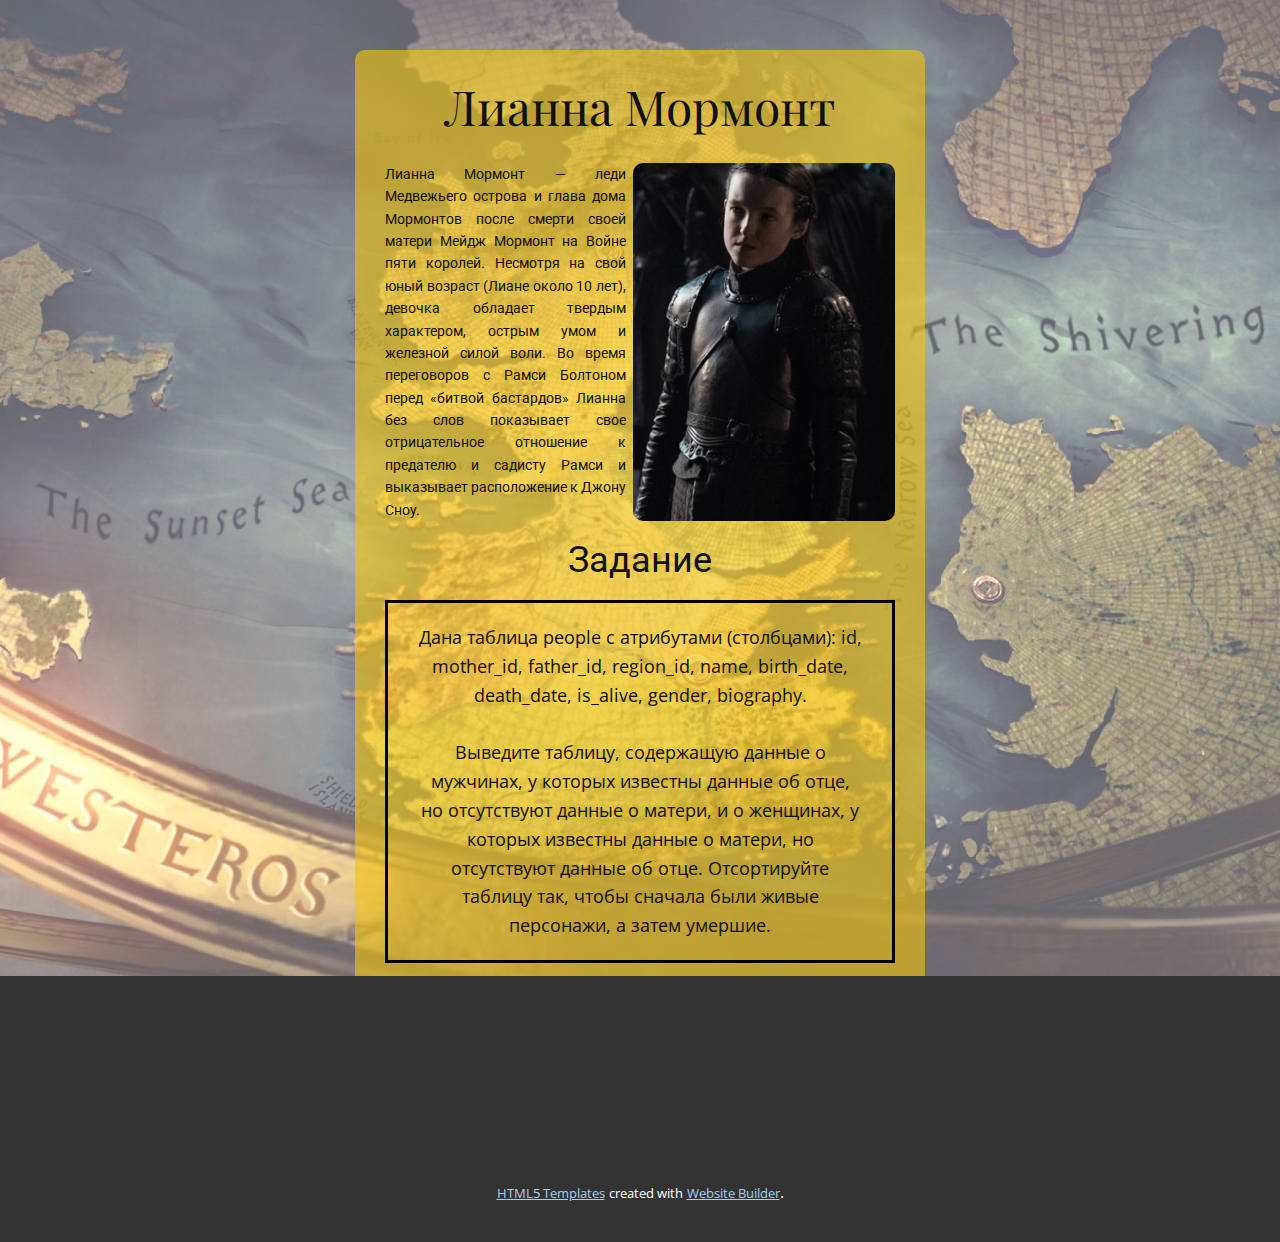
<file: index.html>
<!DOCTYPE html>
<html style="font-size: 16px;" lang="ru"><head>
    <meta name="viewport" content="width=device-width, initial-scale=1.0">
    <meta charset="utf-8">
    <meta name="keywords" content="​Игра Престолов: Путь Мейстера в мире SQL">
    <meta name="description" content="">
    <title>page1</title>
    <link rel="stylesheet" href="nicepage.css" media="screen">
<link rel="stylesheet" href="page1.css" media="screen">
    <script class="u-script" type="text/javascript" src="jquery-1.9.1.min.js" defer=""></script>
    <script class="u-script" type="text/javascript" src="nicepage.js" defer=""></script>
    <meta name="generator" content="Nicepage 6.4.0, nicepage.com">
    <link id="u-theme-google-font" rel="stylesheet" href="https://fonts.googleapis.com/css?family=Roboto:100,100i,300,300i,400,400i,500,500i,700,700i,900,900i|Open+Sans:300,300i,400,400i,500,500i,600,600i,700,700i,800,800i">
    <link id="u-page-google-font" rel="stylesheet" href="https://fonts.googleapis.com/css?family=Playfair+Display:400,400i,500,500i,600,600i,700,700i,800,800i,900,900i">
    
    
    
    <script type="application/ld+json">{
		"@context": "http://schema.org",
		"@type": "Organization",
		"name": "",
		"url": "/"
}</script>
    <meta name="theme-color" content="#478ac9">
    <meta property="og:title" content="page1">
    <meta property="og:type" content="website">
    <link rel="canonical" href="/">
  <meta data-intl-tel-input-cdn-path="intlTelInput/"></head>
  <body data-home-page="https://website6138257.nicepage.io/page1.html?version=bf6d46c4-dc6c-744e-d001-074035093ed6" data-home-page-title="page1" data-path-to-root="./" data-include-products="false" class="u-body u-overlap u-overlap-contrast u-xl-mode" data-lang="ru"><header class="u-clearfix u-container-align-center u-header u-sticky u-sticky-d29a u-header" id="sec-519b"><div class="u-clearfix u-sheet u-sheet-1"></div></header>
    <section class="u-clearfix u-image u-shading u-section-1" id="sec-8642" data-image-width="2560" data-image-height="1440">
      <div class="u-clearfix u-sheet u-sheet-1">
        <div class="u-container-style u-expanded-width-sm u-expanded-width-xs u-group u-opacity u-opacity-60 u-palette-3-base u-radius u-shape-round u-group-1">
          <div class="u-container-layout u-container-layout-1">
            <h1 class="u-align-center u-custom-font u-font-playfair-display u-text u-text-1"> Лианна Мормонт </h1>
            <p class="u-align-justify u-custom-font u-heading-font u-text u-text-2"> Лианна Мормонт — леди
Медвежьего острова и глава дома Мормонтов после смерти своей матери Мейдж
Мормонт на Войне пяти королей.
Несмотря на свой юный
возраст (Лиане около 10 лет), девочка обладает твердым характером, острым умом
и железной силой воли. Во время переговоров с Рамси Болтоном перед «битвой
бастардов» Лианна без слов показывает свое отрицательное отношение к предателю
и садисту Рамси и выказывает расположение к Джону Сноу. </p>
            <img class="u-image u-image-round u-radius u-image-1" src="images/image-17.png" alt="" data-image-width="311" data-image-height="487">
            <h3 class="u-align-center u-text u-text-3">Задание</h3>
            <div class="u-border-3 u-border-black u-container-style u-group u-group-2">
              <div class="u-container-layout u-container-layout-2">
                <p class="u-align-center u-text u-text-default u-text-4"> Дана таблица people с атрибутами (столбцами): id, mother_id, father_id,
region_id, name, birth_date, death_date, is_alive, gender, biography. <br>
                  <br> Выведите таблицу,
содержащую данные о мужчинах, у которых известны данные об отце, но отсутствуют
данные о матери, и о женщинах, у которых известны данные о матери, но
отсутствуют данные об отце. Отсортируйте таблицу так, чтобы сначала были живые
персонажи, а затем умершие. 
                </p>
              </div>
            </div>
          </div>
        </div>
      </div>
    </section>
    
    
    
    <footer class="u-align-center u-clearfix u-footer u-grey-80 u-footer" id="sec-8508"><div class="u-clearfix u-sheet u-sheet-1"></div></footer>
    <section class="u-backlink u-clearfix u-grey-80">
      <a class="u-link" href="https://nicepage.com/html5-template" target="_blank">
        <span>HTML5 Templates</span>
      </a>
      <p class="u-text">
        <span>created with</span>
      </p>
      <a class="u-link" href="https://nicepage.dev" target="_blank">
        <span>Website Builder</span>
      </a>. 
    </section>
  
</body></html>
</file>
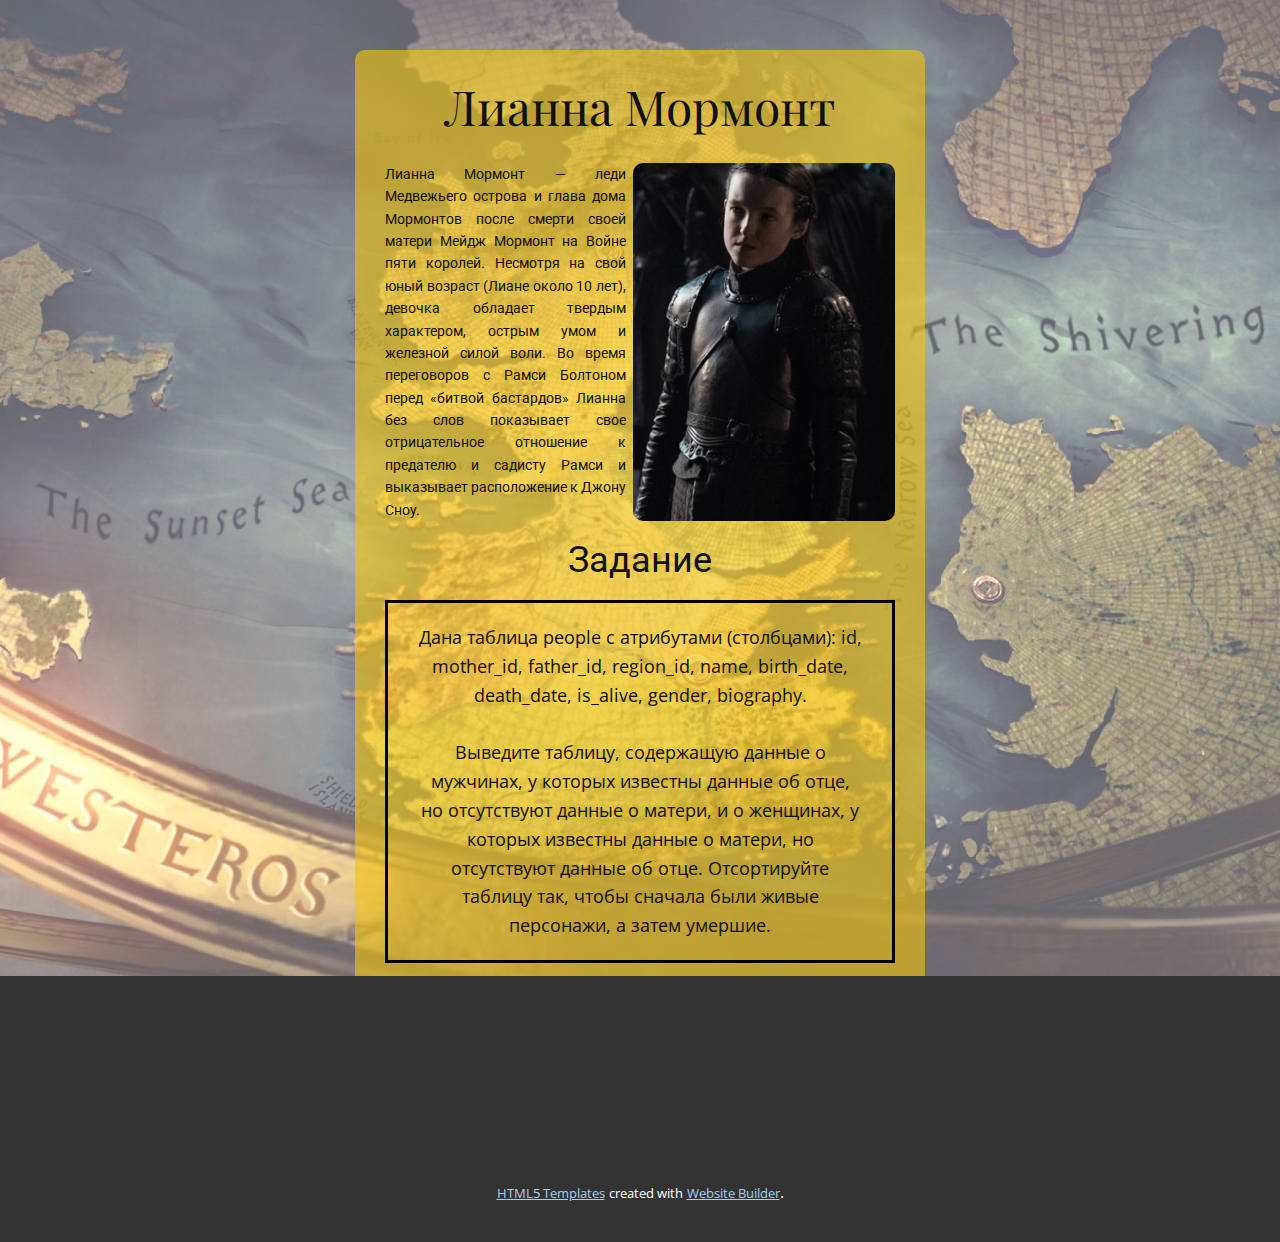
<file: page1.html>
<!DOCTYPE html>
<html style="font-size: 16px;" lang="ru"><head>
    <meta name="viewport" content="width=device-width, initial-scale=1.0">
    <meta charset="utf-8">
    <meta name="keywords" content="​Игра Престолов: Путь Мейстера в мире SQL">
    <meta name="description" content="">
    <title>page1</title>
    <link rel="stylesheet" href="nicepage.css" media="screen">
<link rel="stylesheet" href="page1.css" media="screen">
    <script class="u-script" type="text/javascript" src="jquery-1.9.1.min.js" defer=""></script>
    <script class="u-script" type="text/javascript" src="nicepage.js" defer=""></script>
    <meta name="generator" content="Nicepage 6.4.0, nicepage.com">
    <link id="u-theme-google-font" rel="stylesheet" href="https://fonts.googleapis.com/css?family=Roboto:100,100i,300,300i,400,400i,500,500i,700,700i,900,900i|Open+Sans:300,300i,400,400i,500,500i,600,600i,700,700i,800,800i">
    <link id="u-page-google-font" rel="stylesheet" href="https://fonts.googleapis.com/css?family=Playfair+Display:400,400i,500,500i,600,600i,700,700i,800,800i,900,900i">
    
    
    
    <script type="application/ld+json">{
		"@context": "http://schema.org",
		"@type": "Organization",
		"name": "",
		"url": "/"
}</script>
    <meta name="theme-color" content="#478ac9">
    <meta property="og:title" content="page1">
    <meta property="og:type" content="website">
    <link rel="canonical" href="/">
  <meta data-intl-tel-input-cdn-path="intlTelInput/"></head>
  <body data-path-to-root="./" data-include-products="false" class="u-body u-overlap u-overlap-contrast u-xl-mode" data-lang="ru"><header class="u-clearfix u-container-align-center u-header u-sticky u-sticky-d29a u-header" id="sec-519b"><div class="u-clearfix u-sheet u-sheet-1"></div></header>
    <section class="u-clearfix u-image u-shading u-section-1" id="sec-8642" data-image-width="2560" data-image-height="1440">
      <div class="u-clearfix u-sheet u-sheet-1">
        <div class="u-container-style u-expanded-width-sm u-expanded-width-xs u-group u-opacity u-opacity-60 u-palette-3-base u-radius u-shape-round u-group-1">
          <div class="u-container-layout u-container-layout-1">
            <h1 class="u-align-center u-custom-font u-font-playfair-display u-text u-text-1"> Лианна Мормонт </h1>
            <p class="u-align-justify u-custom-font u-heading-font u-text u-text-2"> Лианна Мормонт — леди
Медвежьего острова и глава дома Мормонтов после смерти своей матери Мейдж
Мормонт на Войне пяти королей.
Несмотря на свой юный
возраст (Лиане около 10 лет), девочка обладает твердым характером, острым умом
и железной силой воли. Во время переговоров с Рамси Болтоном перед «битвой
бастардов» Лианна без слов показывает свое отрицательное отношение к предателю
и садисту Рамси и выказывает расположение к Джону Сноу. </p>
            <img class="u-image u-image-round u-radius u-image-1" src="images/image-17.png" alt="" data-image-width="311" data-image-height="487">
            <h3 class="u-align-center u-text u-text-3">Задание</h3>
            <div class="u-border-3 u-border-black u-container-style u-group u-group-2">
              <div class="u-container-layout u-container-layout-2">
                <p class="u-align-center u-text u-text-default u-text-4"> Дана таблица people с атрибутами (столбцами): id, mother_id, father_id,
region_id, name, birth_date, death_date, is_alive, gender, biography. <br>
                  <br> Выведите таблицу,
содержащую данные о мужчинах, у которых известны данные об отце, но отсутствуют
данные о матери, и о женщинах, у которых известны данные о матери, но
отсутствуют данные об отце. Отсортируйте таблицу так, чтобы сначала были живые
персонажи, а затем умершие. 
                </p>
              </div>
            </div>
          </div>
        </div>
      </div>
    </section>
    
    
    
    <footer class="u-align-center u-clearfix u-footer u-grey-80 u-footer" id="sec-8508"><div class="u-clearfix u-sheet u-sheet-1"></div></footer>
    <section class="u-backlink u-clearfix u-grey-80">
      <a class="u-link" href="https://nicepage.com/html5-template" target="_blank">
        <span>HTML5 Templates</span>
      </a>
      <p class="u-text">
        <span>created with</span>
      </p>
      <a class="u-link" href="https://nicepage.dev" target="_blank">
        <span>Website Builder</span>
      </a>. 
    </section>
  
</body></html>
</file>
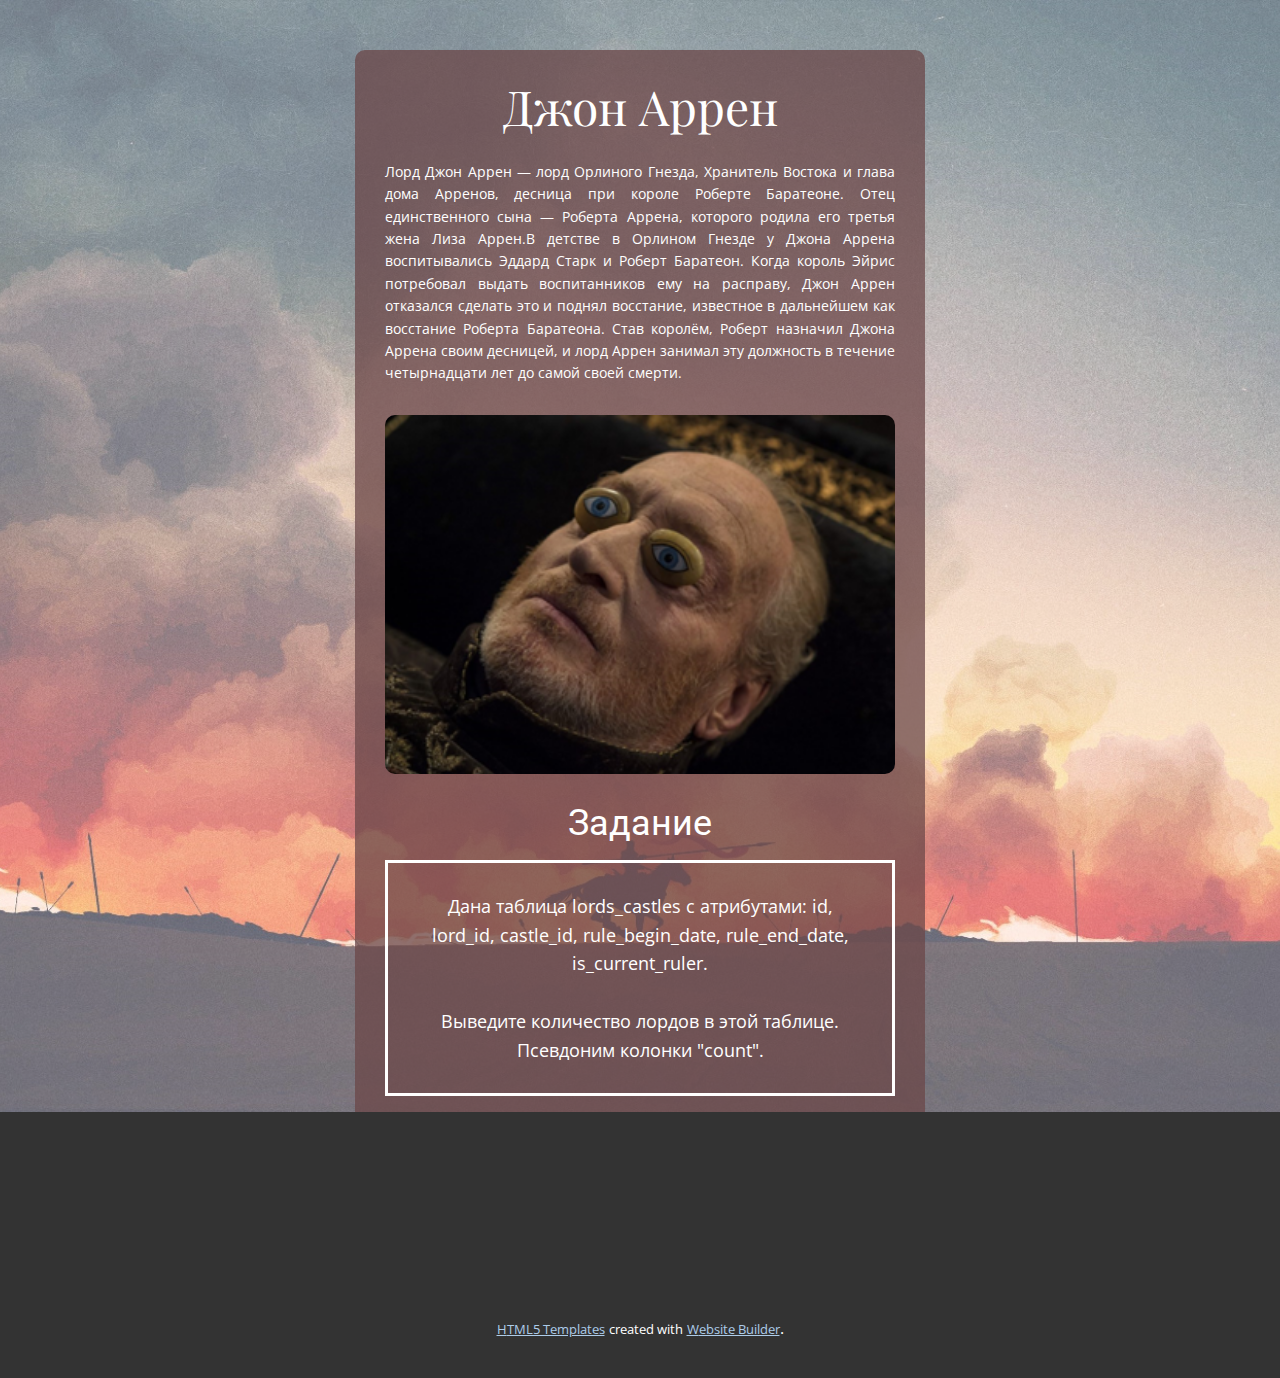
<file: page2.html>
<!DOCTYPE html>
<html style="font-size: 16px;" lang="ru"><head>
    <meta name="viewport" content="width=device-width, initial-scale=1.0">
    <meta charset="utf-8">
    <meta name="keywords" content="​Игра Престолов: Путь Мейстера в мире SQL">
    <meta name="description" content="">
    <title>page2</title>
    <link rel="stylesheet" href="nicepage.css" media="screen">
<link rel="stylesheet" href="page2.css" media="screen">
    <script class="u-script" type="text/javascript" src="jquery-1.9.1.min.js" defer=""></script>
    <script class="u-script" type="text/javascript" src="nicepage.js" defer=""></script>
    <meta name="generator" content="Nicepage 6.4.0, nicepage.com">
    <link id="u-theme-google-font" rel="stylesheet" href="https://fonts.googleapis.com/css?family=Roboto:100,100i,300,300i,400,400i,500,500i,700,700i,900,900i|Open+Sans:300,300i,400,400i,500,500i,600,600i,700,700i,800,800i">
    <link id="u-page-google-font" rel="stylesheet" href="https://fonts.googleapis.com/css?family=Playfair+Display:400,400i,500,500i,600,600i,700,700i,800,800i,900,900i">
    
    
    
    <script type="application/ld+json">{
		"@context": "http://schema.org",
		"@type": "Organization",
		"name": ""
}</script>
    <meta name="theme-color" content="#478ac9">
    <meta property="og:title" content="page2">
    <meta property="og:type" content="website">
  <meta data-intl-tel-input-cdn-path="intlTelInput/"></head>
  <body data-path-to-root="./" data-include-products="false" class="u-body u-overlap u-overlap-contrast u-xl-mode" data-lang="ru"><header class="u-clearfix u-container-align-center u-header u-sticky u-sticky-d29a u-header" id="sec-519b"><div class="u-clearfix u-sheet u-sheet-1"></div></header>
    <section class="u-clearfix u-image u-shading u-section-1" id="sec-8642" data-image-width="4096" data-image-height="2304">
      <div class="u-clearfix u-sheet u-sheet-1">
        <div class="u-container-style u-expanded-width-sm u-expanded-width-xs u-group u-opacity u-opacity-75 u-palette-2-dark-2 u-radius u-shape-round u-group-1">
          <div class="u-container-layout u-container-layout-1">
            <h1 class="u-align-center u-custom-font u-font-playfair-display u-text u-text-1"> Джон Аррен </h1>
            <p class="u-align-justify u-text u-text-2"> Лорд Джон Аррен — лорд Орлиного Гнезда, Хранитель Востока и глава дома Арренов, десница при короле Роберте Баратеоне. Отец единственного сына — Роберта Аррена, которого родила его третья жена Лиза Аррен.В детстве в Орлином Гнезде у Джона Аррена воспитывались Эддард Старк и Роберт Баратеон. Когда король Эйрис потребовал выдать воспитанников ему на расправу, Джон Аррен отказался сделать это и поднял восстание, известное в дальнейшем как восстание Роберта Баратеона. Став королём, Роберт назначил Джона Аррена своим десницей, и лорд Аррен занимал эту должность в течение четырнадцати лет до самой своей смерти.</p>
            <img class="u-image u-image-round u-radius u-image-1" src="images/image-18.png" alt="" data-image-width="329" data-image-height="241">
            <h3 class="u-align-center u-text u-text-3">Задание</h3>
            <div class="u-border-3 u-border-white u-container-align-center u-container-style u-group u-group-2">
              <div class="u-container-layout u-container-layout-2">
                <p class="u-align-center u-text u-text-default u-text-4"> Дана таблица lords_castles с
атрибутами: id, lord_id, castle_id, rule_begin_date, rule_end_date,
is_current_ruler. <br>
                  <br>Выведите количество
лордов в этой таблице. Псевдоним колонки "count". 
                </p>
              </div>
            </div>
          </div>
        </div>
      </div>
    </section>
    
    
    
    <footer class="u-align-center u-clearfix u-footer u-grey-80 u-footer" id="sec-8508"><div class="u-clearfix u-sheet u-sheet-1"></div></footer>
    <section class="u-backlink u-clearfix u-grey-80">
      <a class="u-link" href="https://nicepage.com/html5-template" target="_blank">
        <span>HTML5 Templates</span>
      </a>
      <p class="u-text">
        <span>created with</span>
      </p>
      <a class="u-link" href="https://nicepage.dev" target="_blank">
        <span>Website Builder</span>
      </a>. 
    </section>
  
</body></html>
</file>
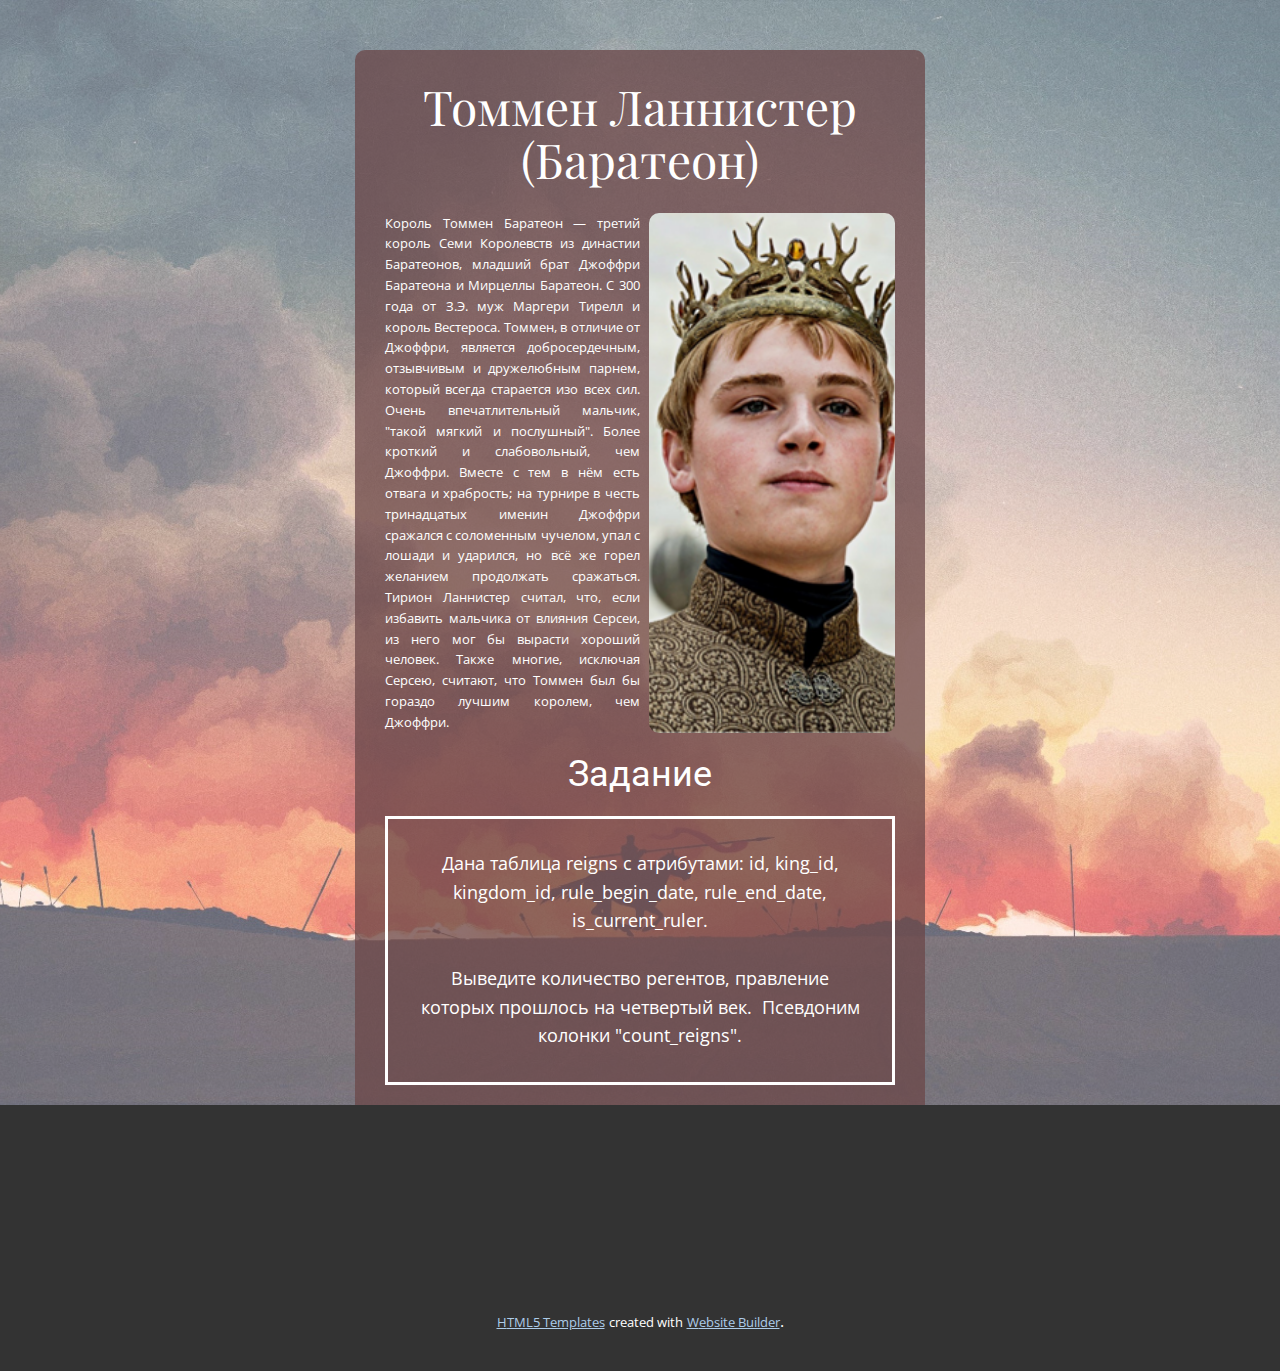
<file: page3.html>
<!DOCTYPE html>
<html style="font-size: 16px;" lang="ru"><head>
    <meta name="viewport" content="width=device-width, initial-scale=1.0">
    <meta charset="utf-8">
    <meta name="keywords" content="​Игра Престолов: Путь Мейстера в мире SQL">
    <meta name="description" content="">
    <title>page3</title>
    <link rel="stylesheet" href="nicepage.css" media="screen">
<link rel="stylesheet" href="page3.css" media="screen">
    <script class="u-script" type="text/javascript" src="jquery-1.9.1.min.js" defer=""></script>
    <script class="u-script" type="text/javascript" src="nicepage.js" defer=""></script>
    <meta name="generator" content="Nicepage 6.4.0, nicepage.com">
    <link id="u-theme-google-font" rel="stylesheet" href="https://fonts.googleapis.com/css?family=Roboto:100,100i,300,300i,400,400i,500,500i,700,700i,900,900i|Open+Sans:300,300i,400,400i,500,500i,600,600i,700,700i,800,800i">
    <link id="u-page-google-font" rel="stylesheet" href="https://fonts.googleapis.com/css?family=Playfair+Display:400,400i,500,500i,600,600i,700,700i,800,800i,900,900i">
    
    
    
    <script type="application/ld+json">{
		"@context": "http://schema.org",
		"@type": "Organization",
		"name": ""
}</script>
    <meta name="theme-color" content="#478ac9">
    <meta property="og:title" content="page3">
    <meta property="og:type" content="website">
  <meta data-intl-tel-input-cdn-path="intlTelInput/"></head>
  <body data-path-to-root="./" data-include-products="false" class="u-body u-overlap u-overlap-contrast u-xl-mode" data-lang="ru"><header class="u-clearfix u-container-align-center u-header u-sticky u-sticky-d29a u-header" id="sec-519b"><div class="u-clearfix u-sheet u-sheet-1"></div></header>
    <section class="u-clearfix u-image u-shading u-section-1" id="sec-8642" data-image-width="4096" data-image-height="2304">
      <div class="u-clearfix u-sheet u-sheet-1">
        <div class="u-container-style u-expanded-width-sm u-expanded-width-xs u-group u-opacity u-opacity-75 u-palette-2-dark-2 u-radius u-shape-round u-group-1">
          <div class="u-container-layout u-container-layout-1">
            <h1 class="u-align-center u-custom-font u-font-playfair-display u-text u-text-1"> Томмен Ланнистер
(Баратеон) </h1>
            <img class="u-image u-image-round u-radius u-image-1" src="images/image-19.png" alt="" data-image-width="276" data-image-height="366">
            <p class="u-align-justify u-text u-text-2"> Король Томмен
Баратеон — третий король Семи Королевств из династии Баратеонов, младший брат
Джоффри Баратеона и Мирцеллы Баратеон. С 300 года от З.Э. муж Маргери Тирелл и
король Вестероса. 
Томмен, в отличие от
Джоффри, является добросердечным, отзывчивым и дружелюбным парнем, который
всегда старается изо всех сил. Очень впечатлительный мальчик, "такой
мягкий и послушный". Более кроткий и слабовольный, чем Джоффри. Вместе с
тем в нём есть отвага и храбрость; на турнире в честь тринадцатых именин
Джоффри сражался с соломенным чучелом, упал с лошади и ударился, но всё же
горел желанием продолжать сражаться. Тирион Ланнистер считал, что, если
избавить мальчика от влияния Серсеи, из него мог бы вырасти хороший человек.
Также многие, исключая Серсею, считают, что Томмен был бы гораздо лучшим
королем, чем Джоффри. </p>
            <h3 class="u-align-center u-text u-text-3">Задание</h3>
            <div class="u-border-3 u-border-white u-container-align-center u-container-style u-group u-group-2">
              <div class="u-container-layout u-container-layout-2">
                <p class="u-align-center u-text u-text-default u-text-4"> Дана таблица reigns с атрибутами: id, king_id, kingdom_id, rule_begin_date, rule_end_date,
is_current_ruler. <br>
                  <br>Выведите количество
регентов, правление которых прошлось на четвертый век.&nbsp; Псевдоним колонки
"count_reigns". 
                </p>
              </div>
            </div>
          </div>
        </div>
      </div>
    </section>
    
    
    
    <footer class="u-align-center u-clearfix u-footer u-grey-80 u-footer" id="sec-8508"><div class="u-clearfix u-sheet u-sheet-1"></div></footer>
    <section class="u-backlink u-clearfix u-grey-80">
      <a class="u-link" href="https://nicepage.com/html5-template" target="_blank">
        <span>HTML5 Templates</span>
      </a>
      <p class="u-text">
        <span>created with</span>
      </p>
      <a class="u-link" href="https://nicepage.dev" target="_blank">
        <span>Website Builder</span>
      </a>. 
    </section>
  
</body></html>
</file>
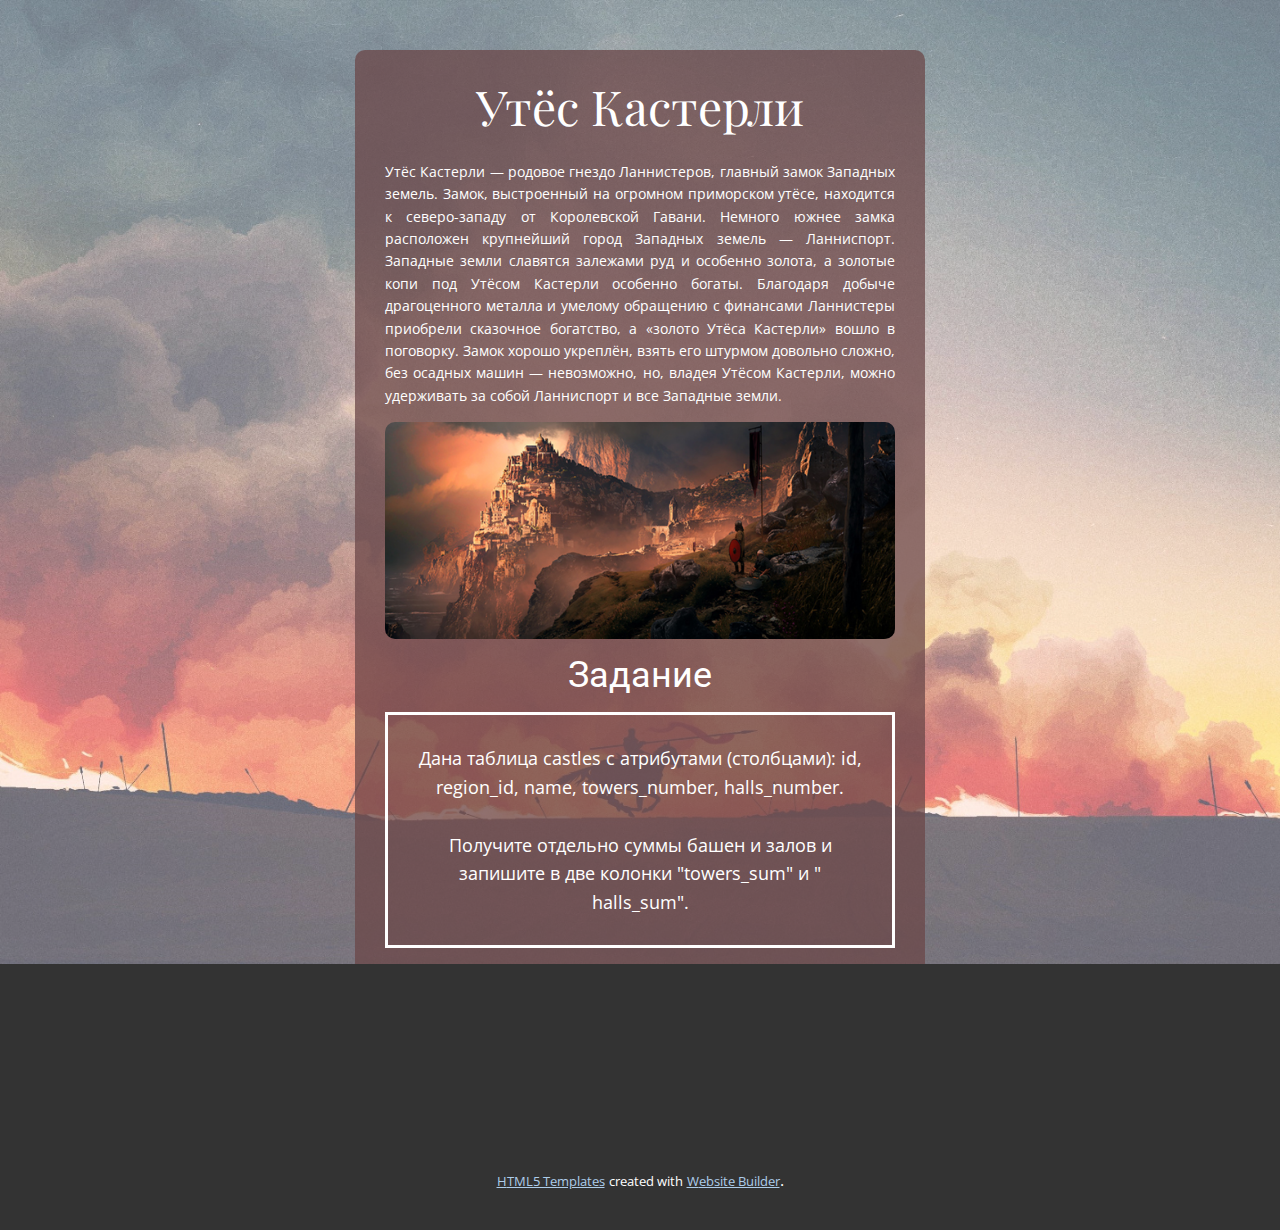
<file: page4.html>
<!DOCTYPE html>
<html style="font-size: 16px;" lang="ru"><head>
    <meta name="viewport" content="width=device-width, initial-scale=1.0">
    <meta charset="utf-8">
    <meta name="keywords" content="​Игра Престолов: Путь Мейстера в мире SQL">
    <meta name="description" content="">
    <title>page4</title>
    <link rel="stylesheet" href="nicepage.css" media="screen">
<link rel="stylesheet" href="page4.css" media="screen">
    <script class="u-script" type="text/javascript" src="jquery-1.9.1.min.js" defer=""></script>
    <script class="u-script" type="text/javascript" src="nicepage.js" defer=""></script>
    <meta name="generator" content="Nicepage 6.4.0, nicepage.com">
    <link id="u-theme-google-font" rel="stylesheet" href="https://fonts.googleapis.com/css?family=Roboto:100,100i,300,300i,400,400i,500,500i,700,700i,900,900i|Open+Sans:300,300i,400,400i,500,500i,600,600i,700,700i,800,800i">
    <link id="u-page-google-font" rel="stylesheet" href="https://fonts.googleapis.com/css?family=Playfair+Display:400,400i,500,500i,600,600i,700,700i,800,800i,900,900i">
    
    
    
    <script type="application/ld+json">{
		"@context": "http://schema.org",
		"@type": "Organization",
		"name": ""
}</script>
    <meta name="theme-color" content="#478ac9">
    <meta property="og:title" content="page4">
    <meta property="og:type" content="website">
  <meta data-intl-tel-input-cdn-path="intlTelInput/"></head>
  <body data-path-to-root="./" data-include-products="false" class="u-body u-overlap u-overlap-contrast u-xl-mode" data-lang="ru"><header class="u-clearfix u-container-align-center u-header u-sticky u-sticky-d29a u-header" id="sec-519b"><div class="u-clearfix u-sheet u-sheet-1"></div></header>
    <section class="u-clearfix u-image u-shading u-section-1" id="sec-8642" data-image-width="4096" data-image-height="2304">
      <div class="u-clearfix u-sheet u-sheet-1">
        <div class="u-container-style u-expanded-width-sm u-expanded-width-xs u-group u-opacity u-opacity-75 u-palette-2-dark-2 u-radius u-shape-round u-group-1">
          <div class="u-container-layout u-container-layout-1">
            <h1 class="u-align-center u-custom-font u-font-playfair-display u-text u-text-1"> Утёс Кастерли </h1>
            <p class="u-align-justify u-text u-text-2"> Утёс Кастерли — родовое гнездо Ланнистеров, главный
замок Западных земель. Замок, выстроенный на огромном приморском утёсе,
находится к северо-западу от Королевской Гавани. Немного южнее замка расположен
крупнейший город Западных земель — Ланниспорт. Западные земли славятся залежами
руд и особенно золота, а золотые копи под Утёсом Кастерли особенно богаты.
Благодаря добыче драгоценного металла и умелому обращению с финансами
Ланнистеры приобрели сказочное богатство, а «золото Утёса Кастерли» вошло в
поговорку. Замок хорошо укреплён, взять его штурмом довольно сложно, без
осадных машин — невозможно, но, владея Утёсом Кастерли, можно удерживать за
собой Ланниспорт и все Западные земли. </p>
            <img class="u-image u-image-round u-radius u-image-1" src="images/image-20.png" alt="" data-image-width="624" data-image-height="266">
            <h3 class="u-align-center u-text u-text-3">Задание</h3>
            <div class="u-border-3 u-border-white u-container-align-center u-container-style u-group u-group-2">
              <div class="u-container-layout u-container-layout-2">
                <p class="u-align-center u-text u-text-default u-text-4"> Дана таблица castles с атрибутами (столбцами): id,
region_id, name, towers_number, halls_number.<br>
                  <br>Получите отдельно суммы башен и
залов и запишите в две колонки "towers_sum" и
" halls_sum". 
                </p>
              </div>
            </div>
          </div>
        </div>
      </div>
    </section>
    
    
    
    <footer class="u-align-center u-clearfix u-footer u-grey-80 u-footer" id="sec-8508"><div class="u-clearfix u-sheet u-sheet-1"></div></footer>
    <section class="u-backlink u-clearfix u-grey-80">
      <a class="u-link" href="https://nicepage.com/html5-template" target="_blank">
        <span>HTML5 Templates</span>
      </a>
      <p class="u-text">
        <span>created with</span>
      </p>
      <a class="u-link" href="https://nicepage.dev" target="_blank">
        <span>Website Builder</span>
      </a>. 
    </section>
  
</body></html>
</file>
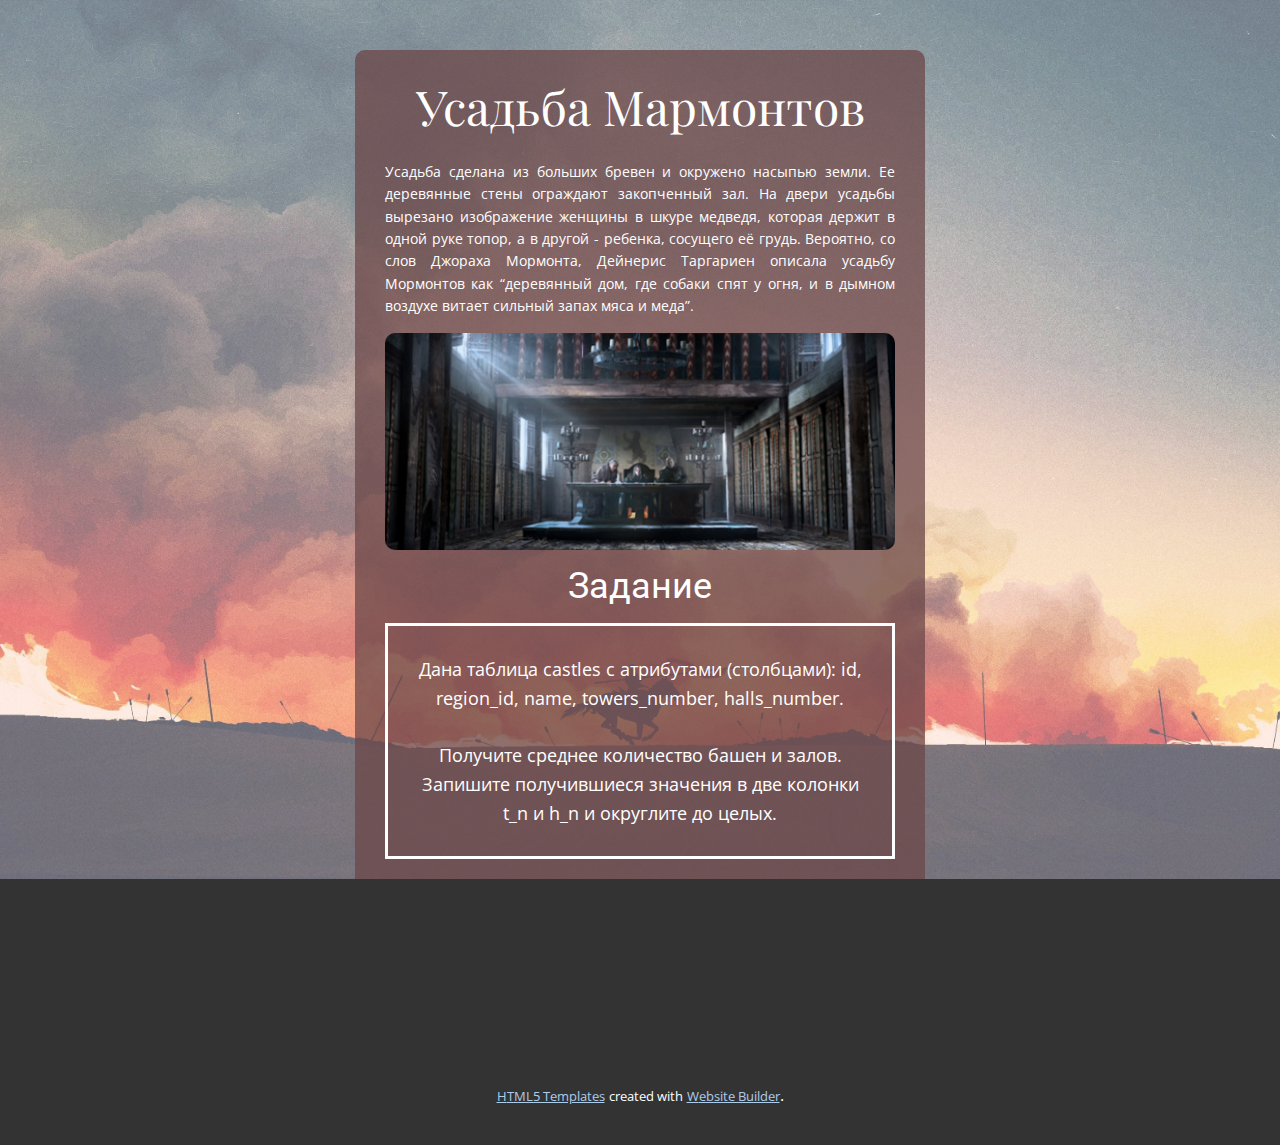
<file: page5.html>
<!DOCTYPE html>
<html style="font-size: 16px;" lang="ru"><head>
    <meta name="viewport" content="width=device-width, initial-scale=1.0">
    <meta charset="utf-8">
    <meta name="keywords" content="​Игра Престолов: Путь Мейстера в мире SQL">
    <meta name="description" content="">
    <title>page5</title>
    <link rel="stylesheet" href="nicepage.css" media="screen">
<link rel="stylesheet" href="page5.css" media="screen">
    <script class="u-script" type="text/javascript" src="jquery-1.9.1.min.js" defer=""></script>
    <script class="u-script" type="text/javascript" src="nicepage.js" defer=""></script>
    <meta name="generator" content="Nicepage 6.4.0, nicepage.com">
    <link id="u-theme-google-font" rel="stylesheet" href="https://fonts.googleapis.com/css?family=Roboto:100,100i,300,300i,400,400i,500,500i,700,700i,900,900i|Open+Sans:300,300i,400,400i,500,500i,600,600i,700,700i,800,800i">
    <link id="u-page-google-font" rel="stylesheet" href="https://fonts.googleapis.com/css?family=Playfair+Display:400,400i,500,500i,600,600i,700,700i,800,800i,900,900i">
    
    
    
    <script type="application/ld+json">{
		"@context": "http://schema.org",
		"@type": "Organization",
		"name": ""
}</script>
    <meta name="theme-color" content="#478ac9">
    <meta property="og:title" content="page5">
    <meta property="og:type" content="website">
  <meta data-intl-tel-input-cdn-path="intlTelInput/"></head>
  <body data-path-to-root="./" data-include-products="false" class="u-body u-overlap u-overlap-contrast u-xl-mode" data-lang="ru"><header class="u-clearfix u-container-align-center u-header u-sticky u-sticky-d29a u-header" id="sec-519b"><div class="u-clearfix u-sheet u-sheet-1"></div></header>
    <section class="u-clearfix u-image u-shading u-section-1" id="sec-8642" data-image-width="4096" data-image-height="2304">
      <div class="u-clearfix u-sheet u-sheet-1">
        <div class="u-container-style u-expanded-width-sm u-expanded-width-xs u-group u-opacity u-opacity-75 u-palette-2-dark-2 u-radius u-shape-round u-group-1">
          <div class="u-container-layout u-container-layout-1">
            <h1 class="u-align-center u-custom-font u-font-playfair-display u-text u-text-1"> Усадьба Мармонтов </h1>
            <p class="u-align-justify u-text u-text-2"> Усадьба сделана из больших бревен и окружено насыпью
земли. Ее деревянные стены ограждают закопченный зал. На двери усадьбы вырезано
изображение женщины в шкуре медведя, которая держит в одной руке топор, а в
другой - ребенка, сосущего её грудь. Вероятно, со слов Джораха Мормонта,
Дейнерис Таргариен описала усадьбу Мормонтов как “деревянный дом, где собаки
спят у огня, и в дымном воздухе витает сильный запах мяса и меда”. </p>
            <img class="u-image u-image-round u-radius u-image-1" src="images/image-21.png" alt="" data-image-width="492" data-image-height="246">
            <h3 class="u-align-center u-text u-text-3">Задание</h3>
            <div class="u-border-3 u-border-white u-container-align-center u-container-style u-group u-group-2">
              <div class="u-container-layout u-container-layout-2">
                <p class="u-align-center u-text u-text-default u-text-4"> Дана таблица castles&nbsp;с атрибутами (столбцами): id,
region_id, name, towers_number, halls_number. <br>
                  <br>Получите среднее
количество башен и залов. Запишите получившиеся значения в две колонки t_n и h_n и округлите до целых. 
                </p>
              </div>
            </div>
          </div>
        </div>
      </div>
    </section>
    
    
    
    <footer class="u-align-center u-clearfix u-footer u-grey-80 u-footer" id="sec-8508"><div class="u-clearfix u-sheet u-sheet-1"></div></footer>
    <section class="u-backlink u-clearfix u-grey-80">
      <a class="u-link" href="https://nicepage.com/html5-template" target="_blank">
        <span>HTML5 Templates</span>
      </a>
      <p class="u-text">
        <span>created with</span>
      </p>
      <a class="u-link" href="https://nicepage.dev" target="_blank">
        <span>Website Builder</span>
      </a>. 
    </section>
  
</body></html>
</file>
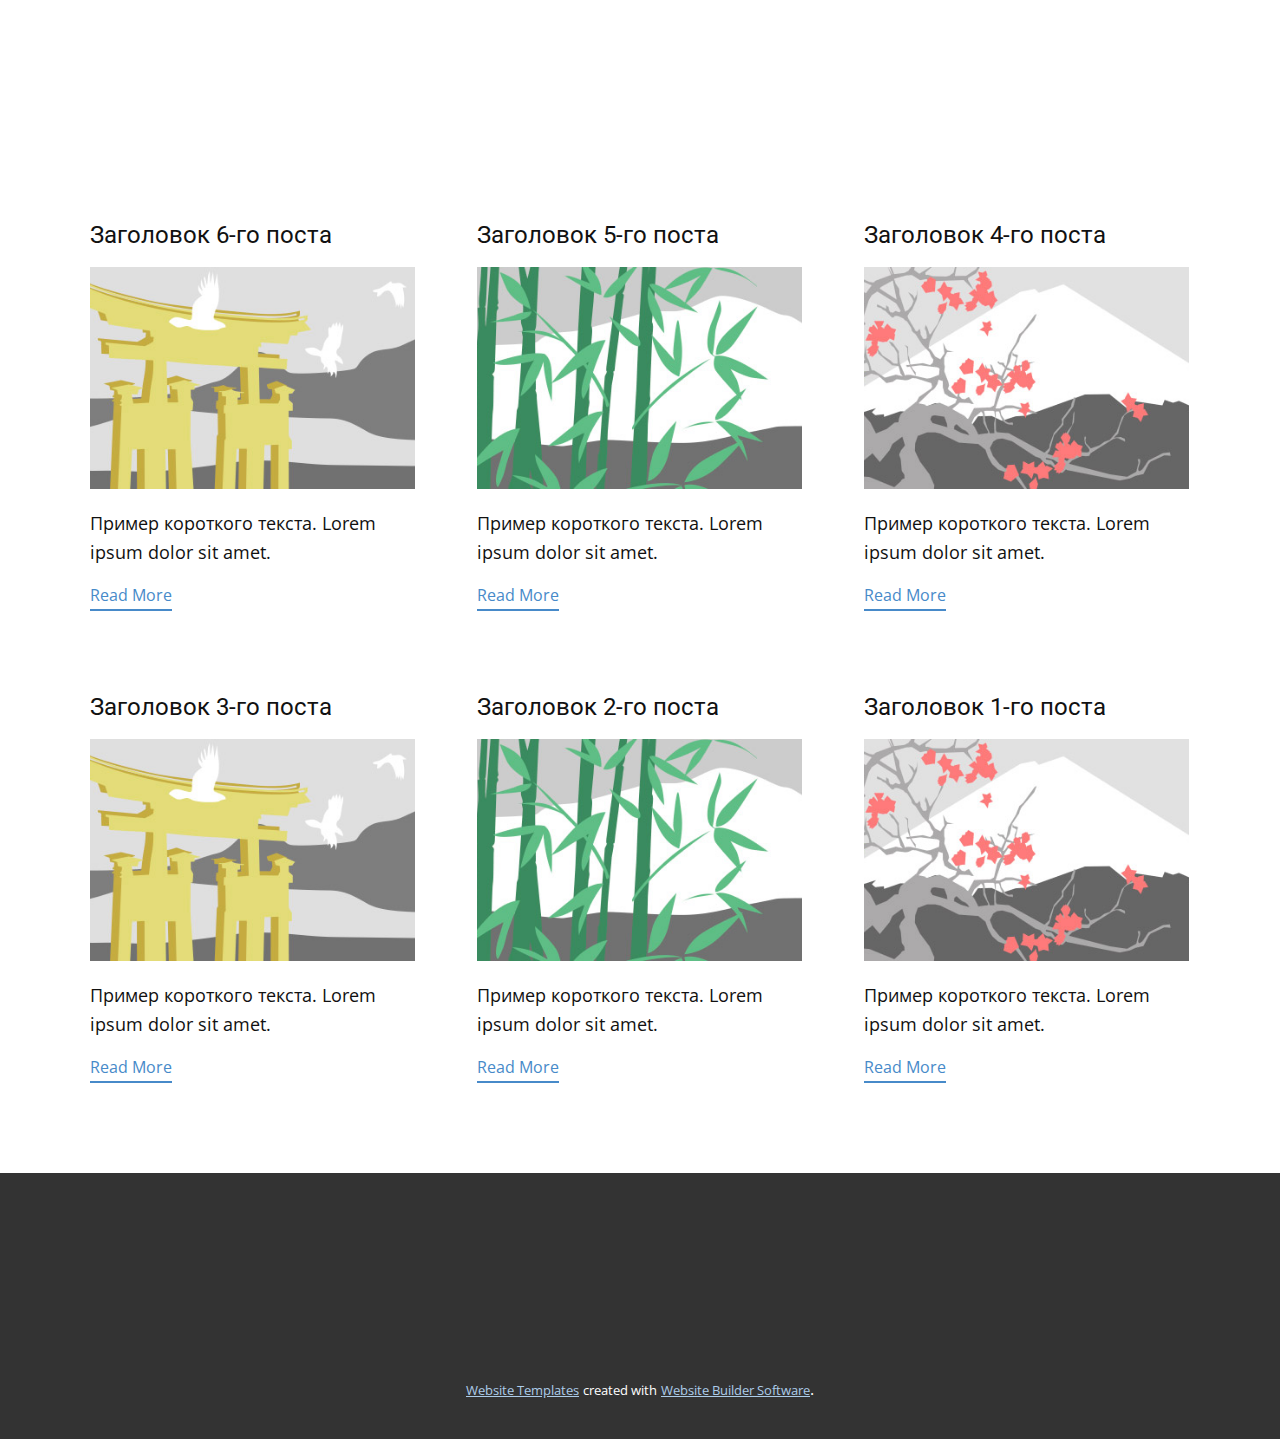
<file: blog/blog.html>
<!DOCTYPE html>
<html style="font-size: 16px;" lang="ru"><head>
    <meta name="viewport" content="width=device-width, initial-scale=1.0">
    <meta charset="utf-8">
    <meta name="keywords" content="">
    <meta name="description" content="">
    <title>Blog</title>
    <link rel="stylesheet" href="../nicepage.css" media="screen">
<link rel="stylesheet" href="../Blog-Template.css" media="screen">
    <script class="u-script" type="text/javascript" src="../jquery-1.9.1.min.js" defer=""></script>
    <script class="u-script" type="text/javascript" src="../nicepage.js" defer=""></script>
    <meta name="generator" content="Nicepage 6.4.0, nicepage.com">
    <link id="u-theme-google-font" rel="stylesheet" href="https://fonts.googleapis.com/css?family=Roboto:100,100i,300,300i,400,400i,500,500i,700,700i,900,900i|Open+Sans:300,300i,400,400i,500,500i,600,600i,700,700i,800,800i">
    
    
    
    <script type="application/ld+json">{
		"@context": "http://schema.org",
		"@type": "Organization",
		"name": ""
}</script>
    <meta name="theme-color" content="#478ac9">
  <meta data-intl-tel-input-cdn-path="intlTelInput/"></head>
  <body data-path-to-root="./" data-include-products="false" class="u-body u-xl-mode" data-lang="ru"><header class="u-clearfix u-container-align-center u-header u-sticky u-sticky-d29a u-header" id="sec-519b"><div class="u-clearfix u-sheet u-sheet-1"></div></header>
    <section class="u-clearfix u-section-1" id="sec-4eb6">
      <div class="u-clearfix u-sheet u-valign-middle u-sheet-1"><!--blog--><!--blog_options_json--><!--{"type":"Recent","source":"","tags":"","count":""}--><!--/blog_options_json-->
        <div class="u-blog u-expanded-width u-repeater u-repeater-1"><!--blog_post-->
          <div class="u-blog-post u-container-style u-repeater-item u-white u-repeater-item-1">
            <div class="u-container-layout u-similar-container u-valign-top u-container-layout-1"><!--blog_post_header-->
              <h4 class="u-blog-control u-text u-text-1">
                <a class="u-post-header-link" href="../blog/пост-5.html">Заголовок 6-го поста</a>
              </h4><!--/blog_post_header--><!--blog_post_image-->
              <a class="u-post-header-link" href="../blog/пост-5.html"><img alt="" class="u-blog-control u-expanded-width u-image u-image-default u-image-1" src="../images/8ad73f3c.jpeg"></a><!--/blog_post_image--><!--blog_post_content-->
              <div class="u-blog-control u-post-content u-text u-text-2 fr-view">Пример короткого текста. Lorem ipsum dolor sit amet.</div><!--/blog_post_content--><!--blog_post_readmore-->
              <a href="../blog/пост-5.html" class="u-blog-control u-border-2 u-border-palette-1-base u-btn u-btn-rectangle u-button-style u-none u-btn-1"><!--blog_post_readmore_content--><!--options_json--><!--{"content":"","defaultValue":"Read More"}--><!--/options_json-->Read More<!--/blog_post_readmore_content--></a><!--/blog_post_readmore-->
            </div>
          </div><div class="u-blog-post u-container-style u-repeater-item u-video-cover u-white">
            <div class="u-container-layout u-similar-container u-valign-top u-container-layout-2"><!--blog_post_header-->
              <h4 class="u-blog-control u-text u-text-3">
                <a class="u-post-header-link" href="../blog/пост-4.html">Заголовок 5-го поста</a>
              </h4><!--/blog_post_header--><!--blog_post_image-->
              <a class="u-post-header-link" href="../blog/пост-4.html"><img alt="" class="u-blog-control u-expanded-width u-image u-image-default u-image-2" src="../images/68f64b9d.jpeg"></a><!--/blog_post_image--><!--blog_post_content-->
              <div class="u-blog-control u-post-content u-text u-text-4 fr-view">Пример короткого текста. Lorem ipsum dolor sit amet.</div><!--/blog_post_content--><!--blog_post_readmore-->
              <a href="../blog/пост-4.html" class="u-blog-control u-border-2 u-border-palette-1-base u-btn u-btn-rectangle u-button-style u-none u-btn-2"><!--blog_post_readmore_content--><!--options_json--><!--{"content":"","defaultValue":"Read More"}--><!--/options_json-->Read More<!--/blog_post_readmore_content--></a><!--/blog_post_readmore-->
            </div>
          </div><div class="u-blog-post u-container-style u-repeater-item u-video-cover u-white">
            <div class="u-container-layout u-similar-container u-valign-top u-container-layout-3"><!--blog_post_header-->
              <h4 class="u-blog-control u-text u-text-5">
                <a class="u-post-header-link" href="../blog/пост-3.html">Заголовок 4-го поста</a>
              </h4><!--/blog_post_header--><!--blog_post_image-->
              <a class="u-post-header-link" href="../blog/пост-3.html"><img alt="" class="u-blog-control u-expanded-width u-image u-image-default u-image-3" src="../images/0fd3416c.jpeg"></a><!--/blog_post_image--><!--blog_post_content-->
              <div class="u-blog-control u-post-content u-text u-text-6 fr-view">Пример короткого текста. Lorem ipsum dolor sit amet.</div><!--/blog_post_content--><!--blog_post_readmore-->
              <a href="../blog/пост-3.html" class="u-blog-control u-border-2 u-border-palette-1-base u-btn u-btn-rectangle u-button-style u-none u-btn-3"><!--blog_post_readmore_content--><!--options_json--><!--{"content":"","defaultValue":"Read More"}--><!--/options_json-->Read More<!--/blog_post_readmore_content--></a><!--/blog_post_readmore-->
            </div>
          </div><div class="u-blog-post u-container-style u-repeater-item u-white u-repeater-item-1">
            <div class="u-container-layout u-similar-container u-valign-top u-container-layout-1"><!--blog_post_header-->
              <h4 class="u-blog-control u-text u-text-1">
                <a class="u-post-header-link" href="../blog/пост-2.html">Заголовок 3-го поста</a>
              </h4><!--/blog_post_header--><!--blog_post_image-->
              <a class="u-post-header-link" href="../blog/пост-2.html"><img alt="" class="u-blog-control u-expanded-width u-image u-image-default u-image-1" src="../images/8ad73f3c.jpeg"></a><!--/blog_post_image--><!--blog_post_content-->
              <div class="u-blog-control u-post-content u-text u-text-2 fr-view">Пример короткого текста. Lorem ipsum dolor sit amet.</div><!--/blog_post_content--><!--blog_post_readmore-->
              <a href="../blog/пост-2.html" class="u-blog-control u-border-2 u-border-palette-1-base u-btn u-btn-rectangle u-button-style u-none u-btn-1"><!--blog_post_readmore_content--><!--options_json--><!--{"content":"","defaultValue":"Read More"}--><!--/options_json-->Read More<!--/blog_post_readmore_content--></a><!--/blog_post_readmore-->
            </div>
          </div><div class="u-blog-post u-container-style u-repeater-item u-video-cover u-white">
            <div class="u-container-layout u-similar-container u-valign-top u-container-layout-2"><!--blog_post_header-->
              <h4 class="u-blog-control u-text u-text-3">
                <a class="u-post-header-link" href="../blog/пост-1.html">Заголовок 2-го поста</a>
              </h4><!--/blog_post_header--><!--blog_post_image-->
              <a class="u-post-header-link" href="../blog/пост-1.html"><img alt="" class="u-blog-control u-expanded-width u-image u-image-default u-image-2" src="../images/68f64b9d.jpeg"></a><!--/blog_post_image--><!--blog_post_content-->
              <div class="u-blog-control u-post-content u-text u-text-4 fr-view">Пример короткого текста. Lorem ipsum dolor sit amet.</div><!--/blog_post_content--><!--blog_post_readmore-->
              <a href="../blog/пост-1.html" class="u-blog-control u-border-2 u-border-palette-1-base u-btn u-btn-rectangle u-button-style u-none u-btn-2"><!--blog_post_readmore_content--><!--options_json--><!--{"content":"","defaultValue":"Read More"}--><!--/options_json-->Read More<!--/blog_post_readmore_content--></a><!--/blog_post_readmore-->
            </div>
          </div><div class="u-blog-post u-container-style u-repeater-item u-video-cover u-white">
            <div class="u-container-layout u-similar-container u-valign-top u-container-layout-3"><!--blog_post_header-->
              <h4 class="u-blog-control u-text u-text-5">
                <a class="u-post-header-link" href="../blog/пост.html">Заголовок 1-го поста</a>
              </h4><!--/blog_post_header--><!--blog_post_image-->
              <a class="u-post-header-link" href="../blog/пост.html"><img alt="" class="u-blog-control u-expanded-width u-image u-image-default u-image-3" src="../images/0fd3416c.jpeg"></a><!--/blog_post_image--><!--blog_post_content-->
              <div class="u-blog-control u-post-content u-text u-text-6 fr-view">Пример короткого текста. Lorem ipsum dolor sit amet.</div><!--/blog_post_content--><!--blog_post_readmore-->
              <a href="../blog/пост.html" class="u-blog-control u-border-2 u-border-palette-1-base u-btn u-btn-rectangle u-button-style u-none u-btn-3"><!--blog_post_readmore_content--><!--options_json--><!--{"content":"","defaultValue":"Read More"}--><!--/options_json-->Read More<!--/blog_post_readmore_content--></a><!--/blog_post_readmore-->
            </div>
          </div><!--/blog_post--><!--blog_post-->
          <!--/blog_post--><!--blog_post-->
          <!--/blog_post-->
        </div><!--/blog-->
      </div>
    </section>
    
    
    
    <footer class="u-align-center u-clearfix u-footer u-grey-80 u-footer" id="sec-8508"><div class="u-clearfix u-sheet u-sheet-1"></div></footer>
    <section class="u-backlink u-clearfix u-grey-80">
      <a class="u-link" href="https://nicepage.com/website-templates" target="_blank">
        <span>Website Templates</span>
      </a>
      <p class="u-text">
        <span>created with</span>
      </p>
      <a class="u-link" href="" target="_blank">
        <span>Website Builder Software</span>
      </a>. 
    </section>
  
</body></html>
</file>
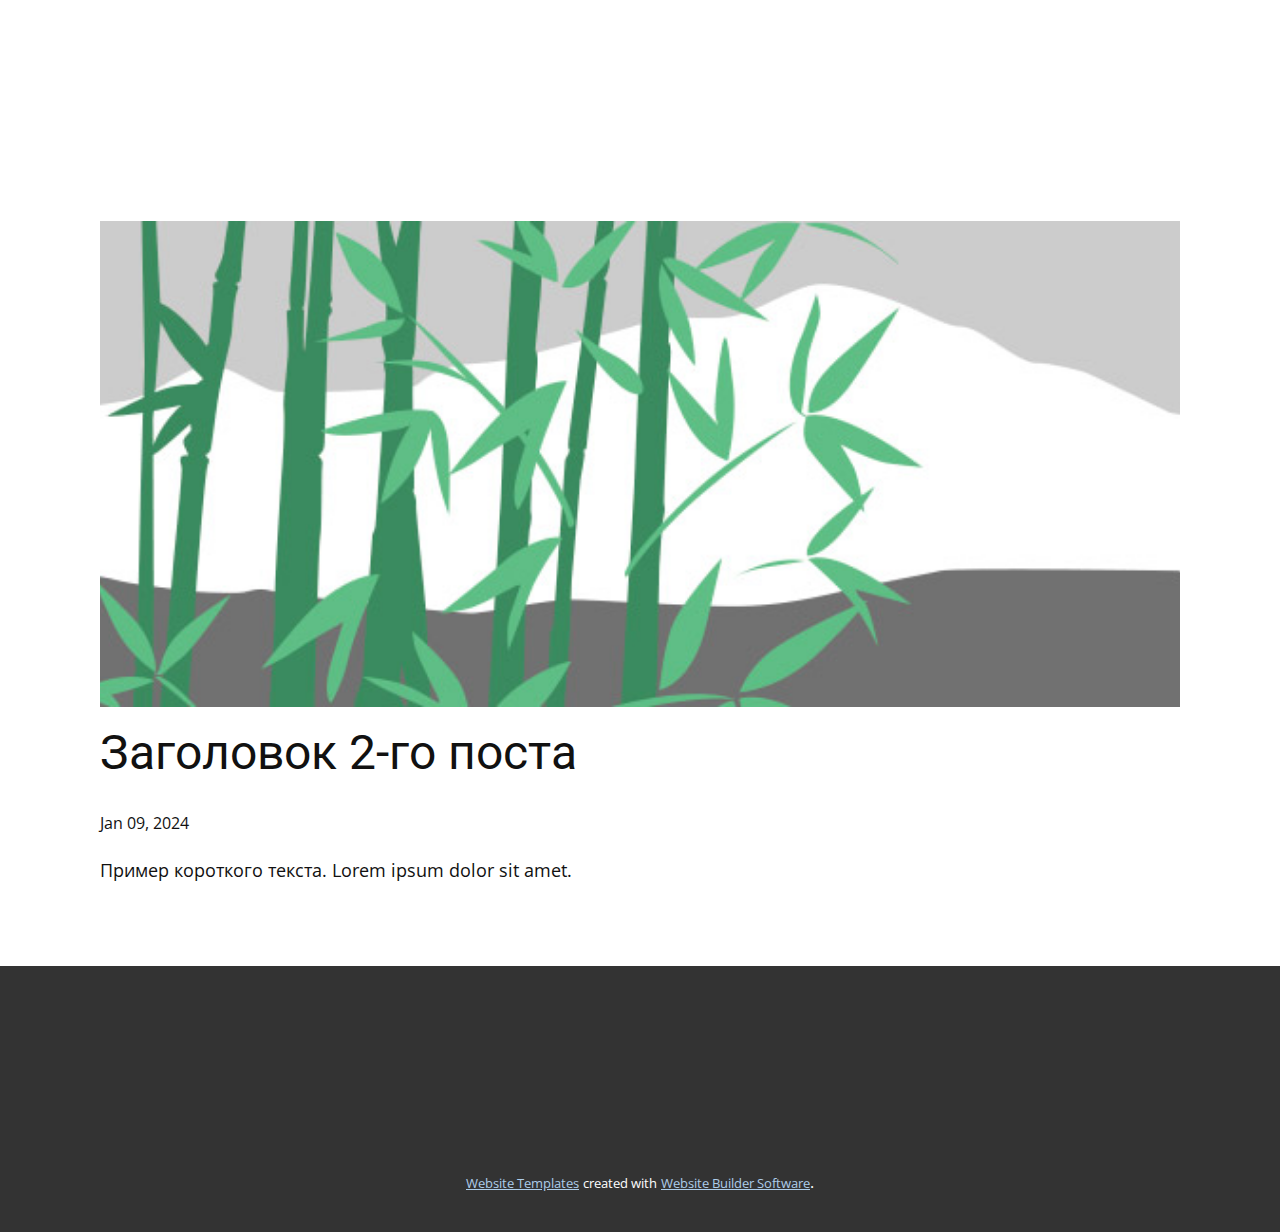
<file: blog/пост-1.html>
<!DOCTYPE html>
<html style="font-size: 16px;" lang="ru"><head>
    <meta name="viewport" content="width=device-width, initial-scale=1.0">
    <meta charset="utf-8">
    <meta name="keywords" content="Заголовок 1-го поста">
    <meta name="description" content="">
    <title>Заголовок 2-го поста</title>
    <link rel="stylesheet" href="../nicepage.css" media="screen">
<link rel="stylesheet" href="../Post-Template.css" media="screen">
    <script class="u-script" type="text/javascript" src="../jquery-1.9.1.min.js" defer=""></script>
    <script class="u-script" type="text/javascript" src="../nicepage.js" defer=""></script>
    <meta name="generator" content="Nicepage 6.4.0, nicepage.com">
    <link id="u-theme-google-font" rel="stylesheet" href="https://fonts.googleapis.com/css?family=Roboto:100,100i,300,300i,400,400i,500,500i,700,700i,900,900i|Open+Sans:300,300i,400,400i,500,500i,600,600i,700,700i,800,800i">
    
    
    
    <script type="application/ld+json">{
		"@context": "http://schema.org",
		"@type": "Organization",
		"name": ""
}</script>
    <meta name="theme-color" content="#478ac9">
  <meta data-intl-tel-input-cdn-path="intlTelInput/"></head>
  <body data-path-to-root="./" data-include-products="false" class="u-body u-xl-mode" data-lang="ru"><header class="u-clearfix u-container-align-center u-header u-sticky u-sticky-d29a u-header" id="sec-519b"><div class="u-clearfix u-sheet u-sheet-1"></div></header>
    <section class="u-align-center u-clearfix u-section-1" id="sec-8e7c">
      <div class="u-clearfix u-sheet u-valign-middle-md u-valign-middle-sm u-valign-middle-xs u-sheet-1"><!--post_details--><!--post_details_options_json--><!--{"source":""}--><!--/post_details_options_json--><!--blog_post-->
        <div class="u-container-style u-expanded-width u-post-details u-post-details-1">
          <div class="u-container-layout u-valign-middle u-container-layout-1"><!--blog_post_image-->
            <img alt="" class="u-blog-control u-expanded-width u-image u-image-default u-image-1" src="../images/68f64b9d.jpeg"><!--/blog_post_image--><!--blog_post_header-->
            <h2 class="u-blog-control u-text u-text-1">Заголовок 2-го поста</h2><!--/blog_post_header--><!--blog_post_metadata-->
            <div class="u-blog-control u-metadata u-metadata-1"><!--blog_post_metadata_date-->
              <span class="u-meta-date u-meta-icon">Jan 09, 2024</span><!--/blog_post_metadata_date--><!--blog_post_metadata_category-->
              <!--/blog_post_metadata_category--><!--blog_post_metadata_comments-->
              <!--/blog_post_metadata_comments-->
            </div><!--/blog_post_metadata--><!--blog_post_content-->
            <div class="u-align-justify u-blog-control u-post-content u-text u-text-2 fr-view">
  Пример короткого текста. Lorem ipsum dolor sit amet.
  </div><!--/blog_post_content-->
          </div>
        </div><!--/blog_post--><!--/post_details-->
      </div>
    </section>
    
    
    
    <footer class="u-align-center u-clearfix u-footer u-grey-80 u-footer" id="sec-8508"><div class="u-clearfix u-sheet u-sheet-1"></div></footer>
    <section class="u-backlink u-clearfix u-grey-80">
      <a class="u-link" href="https://nicepage.com/website-templates" target="_blank">
        <span>Website Templates</span>
      </a>
      <p class="u-text">
        <span>created with</span>
      </p>
      <a class="u-link" href="" target="_blank">
        <span>Website Builder Software</span>
      </a>. 
    </section>
  
</body></html>
</file>
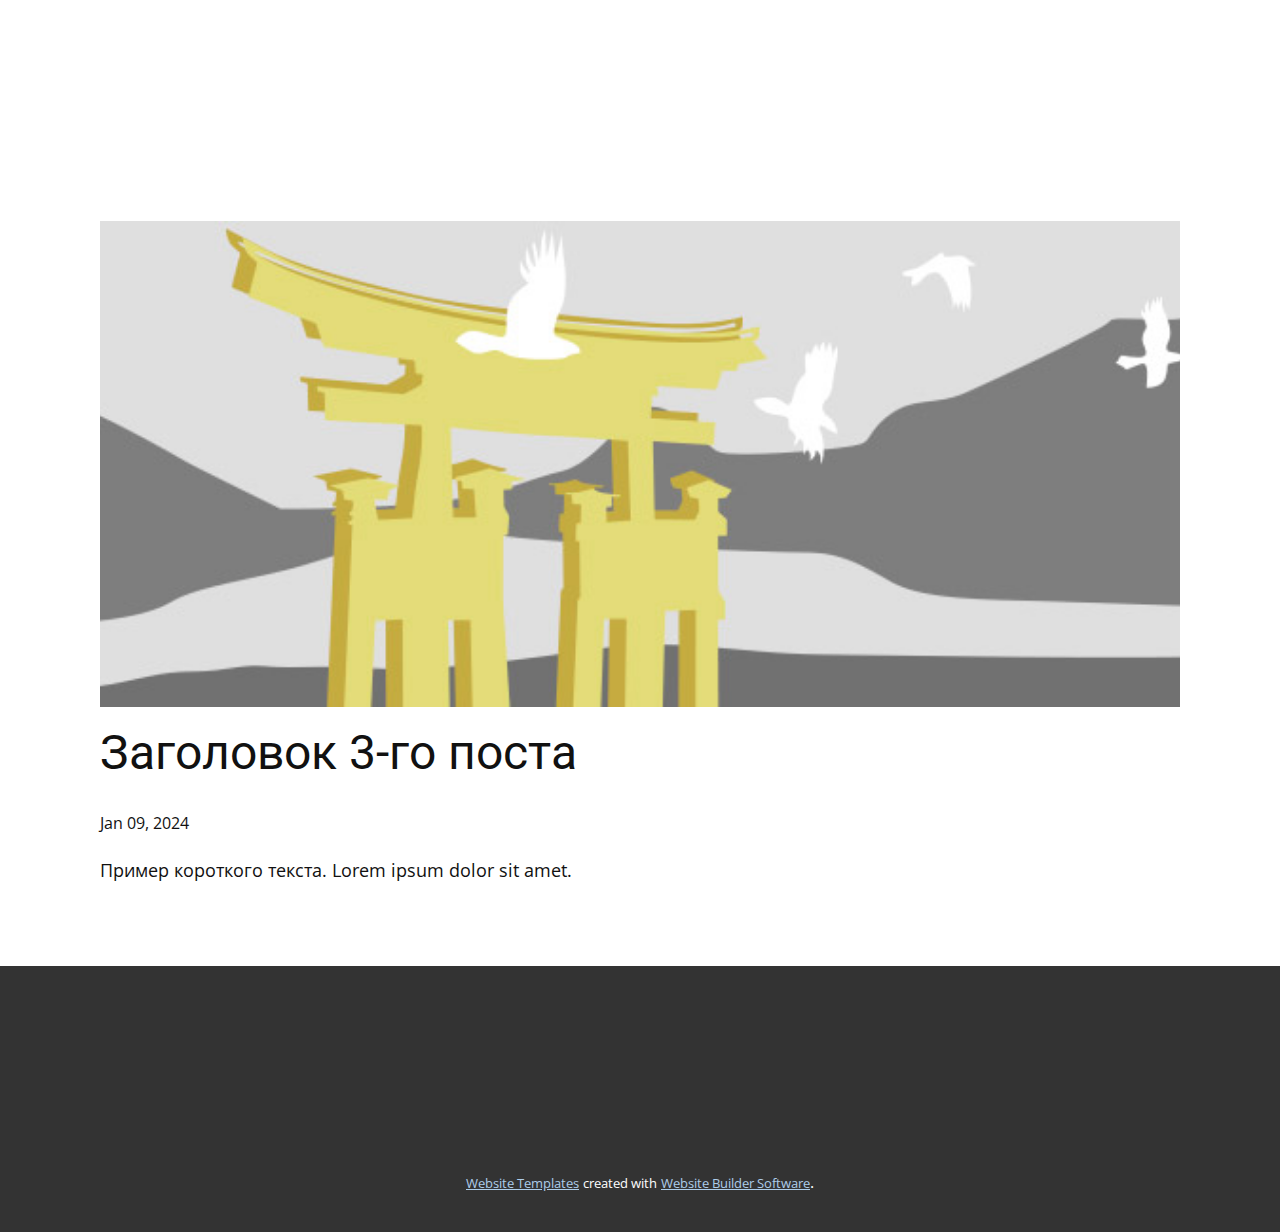
<file: blog/пост-2.html>
<!DOCTYPE html>
<html style="font-size: 16px;" lang="ru"><head>
    <meta name="viewport" content="width=device-width, initial-scale=1.0">
    <meta charset="utf-8">
    <meta name="keywords" content="Заголовок 1-го поста">
    <meta name="description" content="">
    <title>Заголовок 3-го поста</title>
    <link rel="stylesheet" href="../nicepage.css" media="screen">
<link rel="stylesheet" href="../Post-Template.css" media="screen">
    <script class="u-script" type="text/javascript" src="../jquery-1.9.1.min.js" defer=""></script>
    <script class="u-script" type="text/javascript" src="../nicepage.js" defer=""></script>
    <meta name="generator" content="Nicepage 6.4.0, nicepage.com">
    <link id="u-theme-google-font" rel="stylesheet" href="https://fonts.googleapis.com/css?family=Roboto:100,100i,300,300i,400,400i,500,500i,700,700i,900,900i|Open+Sans:300,300i,400,400i,500,500i,600,600i,700,700i,800,800i">
    
    
    
    <script type="application/ld+json">{
		"@context": "http://schema.org",
		"@type": "Organization",
		"name": ""
}</script>
    <meta name="theme-color" content="#478ac9">
  <meta data-intl-tel-input-cdn-path="intlTelInput/"></head>
  <body data-path-to-root="./" data-include-products="false" class="u-body u-xl-mode" data-lang="ru"><header class="u-clearfix u-container-align-center u-header u-sticky u-sticky-d29a u-header" id="sec-519b"><div class="u-clearfix u-sheet u-sheet-1"></div></header>
    <section class="u-align-center u-clearfix u-section-1" id="sec-8e7c">
      <div class="u-clearfix u-sheet u-valign-middle-md u-valign-middle-sm u-valign-middle-xs u-sheet-1"><!--post_details--><!--post_details_options_json--><!--{"source":""}--><!--/post_details_options_json--><!--blog_post-->
        <div class="u-container-style u-expanded-width u-post-details u-post-details-1">
          <div class="u-container-layout u-valign-middle u-container-layout-1"><!--blog_post_image-->
            <img alt="" class="u-blog-control u-expanded-width u-image u-image-default u-image-1" src="../images/8ad73f3c.jpeg"><!--/blog_post_image--><!--blog_post_header-->
            <h2 class="u-blog-control u-text u-text-1">Заголовок 3-го поста</h2><!--/blog_post_header--><!--blog_post_metadata-->
            <div class="u-blog-control u-metadata u-metadata-1"><!--blog_post_metadata_date-->
              <span class="u-meta-date u-meta-icon">Jan 09, 2024</span><!--/blog_post_metadata_date--><!--blog_post_metadata_category-->
              <!--/blog_post_metadata_category--><!--blog_post_metadata_comments-->
              <!--/blog_post_metadata_comments-->
            </div><!--/blog_post_metadata--><!--blog_post_content-->
            <div class="u-align-justify u-blog-control u-post-content u-text u-text-2 fr-view">
  Пример короткого текста. Lorem ipsum dolor sit amet.
  </div><!--/blog_post_content-->
          </div>
        </div><!--/blog_post--><!--/post_details-->
      </div>
    </section>
    
    
    
    <footer class="u-align-center u-clearfix u-footer u-grey-80 u-footer" id="sec-8508"><div class="u-clearfix u-sheet u-sheet-1"></div></footer>
    <section class="u-backlink u-clearfix u-grey-80">
      <a class="u-link" href="https://nicepage.com/website-templates" target="_blank">
        <span>Website Templates</span>
      </a>
      <p class="u-text">
        <span>created with</span>
      </p>
      <a class="u-link" href="" target="_blank">
        <span>Website Builder Software</span>
      </a>. 
    </section>
  
</body></html>
</file>
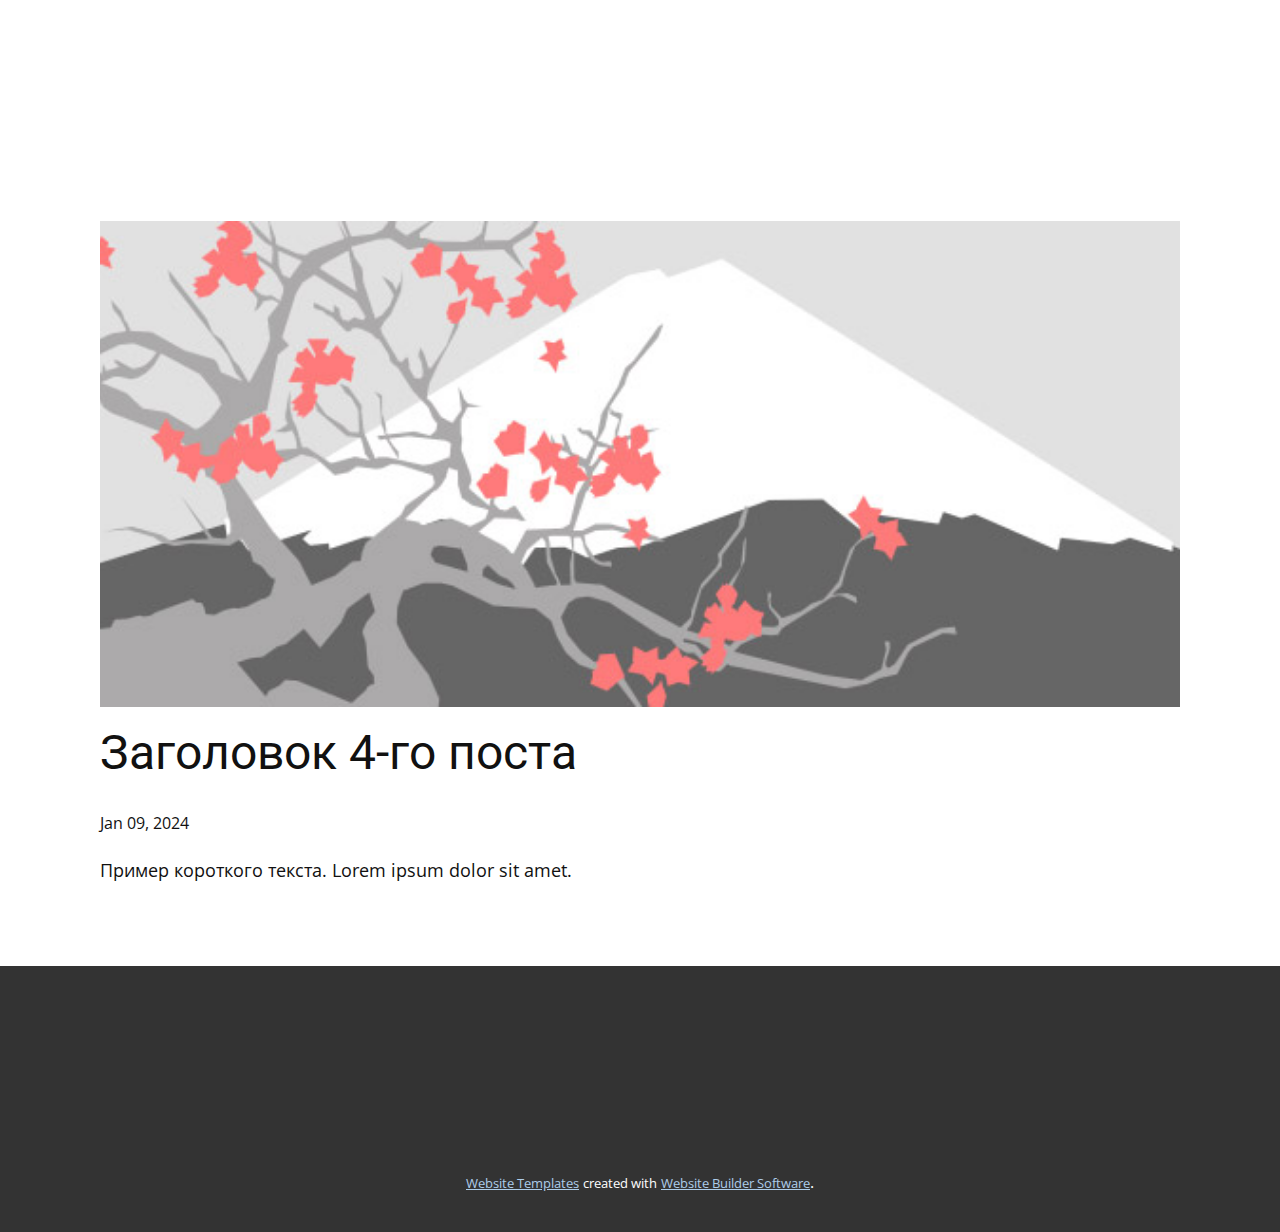
<file: blog/пост-3.html>
<!DOCTYPE html>
<html style="font-size: 16px;" lang="ru"><head>
    <meta name="viewport" content="width=device-width, initial-scale=1.0">
    <meta charset="utf-8">
    <meta name="keywords" content="Заголовок 1-го поста">
    <meta name="description" content="">
    <title>Заголовок 4-го поста</title>
    <link rel="stylesheet" href="../nicepage.css" media="screen">
<link rel="stylesheet" href="../Post-Template.css" media="screen">
    <script class="u-script" type="text/javascript" src="../jquery-1.9.1.min.js" defer=""></script>
    <script class="u-script" type="text/javascript" src="../nicepage.js" defer=""></script>
    <meta name="generator" content="Nicepage 6.4.0, nicepage.com">
    <link id="u-theme-google-font" rel="stylesheet" href="https://fonts.googleapis.com/css?family=Roboto:100,100i,300,300i,400,400i,500,500i,700,700i,900,900i|Open+Sans:300,300i,400,400i,500,500i,600,600i,700,700i,800,800i">
    
    
    
    <script type="application/ld+json">{
		"@context": "http://schema.org",
		"@type": "Organization",
		"name": ""
}</script>
    <meta name="theme-color" content="#478ac9">
  <meta data-intl-tel-input-cdn-path="intlTelInput/"></head>
  <body data-path-to-root="./" data-include-products="false" class="u-body u-xl-mode" data-lang="ru"><header class="u-clearfix u-container-align-center u-header u-sticky u-sticky-d29a u-header" id="sec-519b"><div class="u-clearfix u-sheet u-sheet-1"></div></header>
    <section class="u-align-center u-clearfix u-section-1" id="sec-8e7c">
      <div class="u-clearfix u-sheet u-valign-middle-md u-valign-middle-sm u-valign-middle-xs u-sheet-1"><!--post_details--><!--post_details_options_json--><!--{"source":""}--><!--/post_details_options_json--><!--blog_post-->
        <div class="u-container-style u-expanded-width u-post-details u-post-details-1">
          <div class="u-container-layout u-valign-middle u-container-layout-1"><!--blog_post_image-->
            <img alt="" class="u-blog-control u-expanded-width u-image u-image-default u-image-1" src="../images/0fd3416c.jpeg"><!--/blog_post_image--><!--blog_post_header-->
            <h2 class="u-blog-control u-text u-text-1">Заголовок 4-го поста</h2><!--/blog_post_header--><!--blog_post_metadata-->
            <div class="u-blog-control u-metadata u-metadata-1"><!--blog_post_metadata_date-->
              <span class="u-meta-date u-meta-icon">Jan 09, 2024</span><!--/blog_post_metadata_date--><!--blog_post_metadata_category-->
              <!--/blog_post_metadata_category--><!--blog_post_metadata_comments-->
              <!--/blog_post_metadata_comments-->
            </div><!--/blog_post_metadata--><!--blog_post_content-->
            <div class="u-align-justify u-blog-control u-post-content u-text u-text-2 fr-view">
  Пример короткого текста. Lorem ipsum dolor sit amet.
  </div><!--/blog_post_content-->
          </div>
        </div><!--/blog_post--><!--/post_details-->
      </div>
    </section>
    
    
    
    <footer class="u-align-center u-clearfix u-footer u-grey-80 u-footer" id="sec-8508"><div class="u-clearfix u-sheet u-sheet-1"></div></footer>
    <section class="u-backlink u-clearfix u-grey-80">
      <a class="u-link" href="https://nicepage.com/website-templates" target="_blank">
        <span>Website Templates</span>
      </a>
      <p class="u-text">
        <span>created with</span>
      </p>
      <a class="u-link" href="" target="_blank">
        <span>Website Builder Software</span>
      </a>. 
    </section>
  
</body></html>
</file>
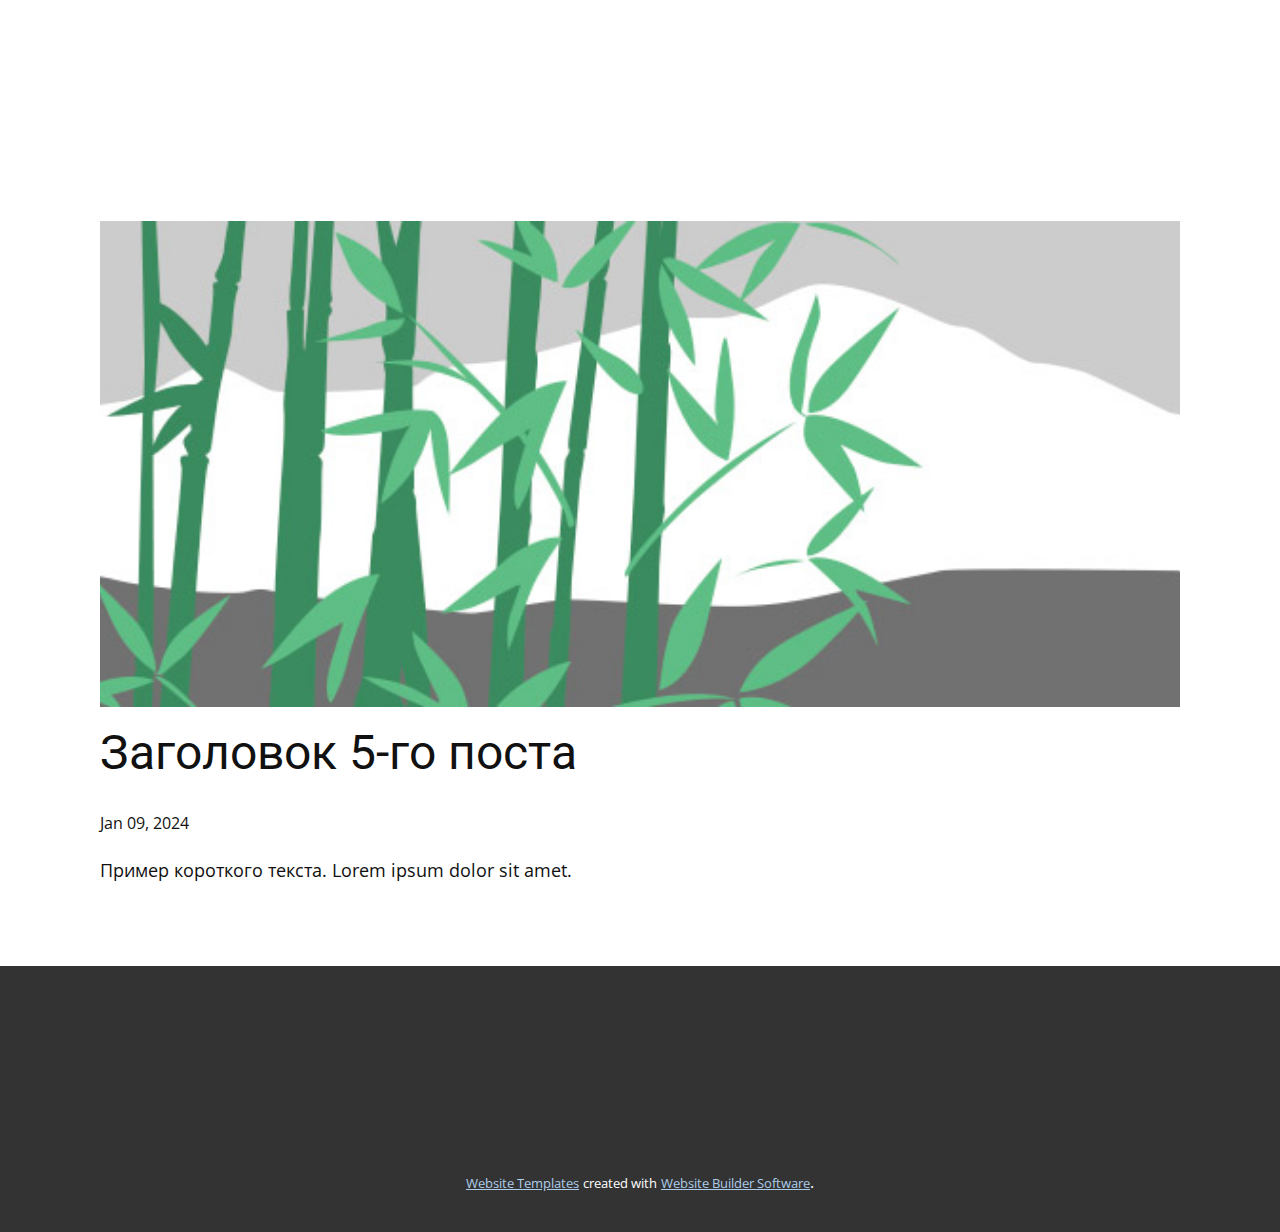
<file: blog/пост-4.html>
<!DOCTYPE html>
<html style="font-size: 16px;" lang="ru"><head>
    <meta name="viewport" content="width=device-width, initial-scale=1.0">
    <meta charset="utf-8">
    <meta name="keywords" content="Заголовок 1-го поста">
    <meta name="description" content="">
    <title>Заголовок 5-го поста</title>
    <link rel="stylesheet" href="../nicepage.css" media="screen">
<link rel="stylesheet" href="../Post-Template.css" media="screen">
    <script class="u-script" type="text/javascript" src="../jquery-1.9.1.min.js" defer=""></script>
    <script class="u-script" type="text/javascript" src="../nicepage.js" defer=""></script>
    <meta name="generator" content="Nicepage 6.4.0, nicepage.com">
    <link id="u-theme-google-font" rel="stylesheet" href="https://fonts.googleapis.com/css?family=Roboto:100,100i,300,300i,400,400i,500,500i,700,700i,900,900i|Open+Sans:300,300i,400,400i,500,500i,600,600i,700,700i,800,800i">
    
    
    
    <script type="application/ld+json">{
		"@context": "http://schema.org",
		"@type": "Organization",
		"name": ""
}</script>
    <meta name="theme-color" content="#478ac9">
  <meta data-intl-tel-input-cdn-path="intlTelInput/"></head>
  <body data-path-to-root="./" data-include-products="false" class="u-body u-xl-mode" data-lang="ru"><header class="u-clearfix u-container-align-center u-header u-sticky u-sticky-d29a u-header" id="sec-519b"><div class="u-clearfix u-sheet u-sheet-1"></div></header>
    <section class="u-align-center u-clearfix u-section-1" id="sec-8e7c">
      <div class="u-clearfix u-sheet u-valign-middle-md u-valign-middle-sm u-valign-middle-xs u-sheet-1"><!--post_details--><!--post_details_options_json--><!--{"source":""}--><!--/post_details_options_json--><!--blog_post-->
        <div class="u-container-style u-expanded-width u-post-details u-post-details-1">
          <div class="u-container-layout u-valign-middle u-container-layout-1"><!--blog_post_image-->
            <img alt="" class="u-blog-control u-expanded-width u-image u-image-default u-image-1" src="../images/68f64b9d.jpeg"><!--/blog_post_image--><!--blog_post_header-->
            <h2 class="u-blog-control u-text u-text-1">Заголовок 5-го поста</h2><!--/blog_post_header--><!--blog_post_metadata-->
            <div class="u-blog-control u-metadata u-metadata-1"><!--blog_post_metadata_date-->
              <span class="u-meta-date u-meta-icon">Jan 09, 2024</span><!--/blog_post_metadata_date--><!--blog_post_metadata_category-->
              <!--/blog_post_metadata_category--><!--blog_post_metadata_comments-->
              <!--/blog_post_metadata_comments-->
            </div><!--/blog_post_metadata--><!--blog_post_content-->
            <div class="u-align-justify u-blog-control u-post-content u-text u-text-2 fr-view">
  Пример короткого текста. Lorem ipsum dolor sit amet.
  </div><!--/blog_post_content-->
          </div>
        </div><!--/blog_post--><!--/post_details-->
      </div>
    </section>
    
    
    
    <footer class="u-align-center u-clearfix u-footer u-grey-80 u-footer" id="sec-8508"><div class="u-clearfix u-sheet u-sheet-1"></div></footer>
    <section class="u-backlink u-clearfix u-grey-80">
      <a class="u-link" href="https://nicepage.com/website-templates" target="_blank">
        <span>Website Templates</span>
      </a>
      <p class="u-text">
        <span>created with</span>
      </p>
      <a class="u-link" href="" target="_blank">
        <span>Website Builder Software</span>
      </a>. 
    </section>
  
</body></html>
</file>
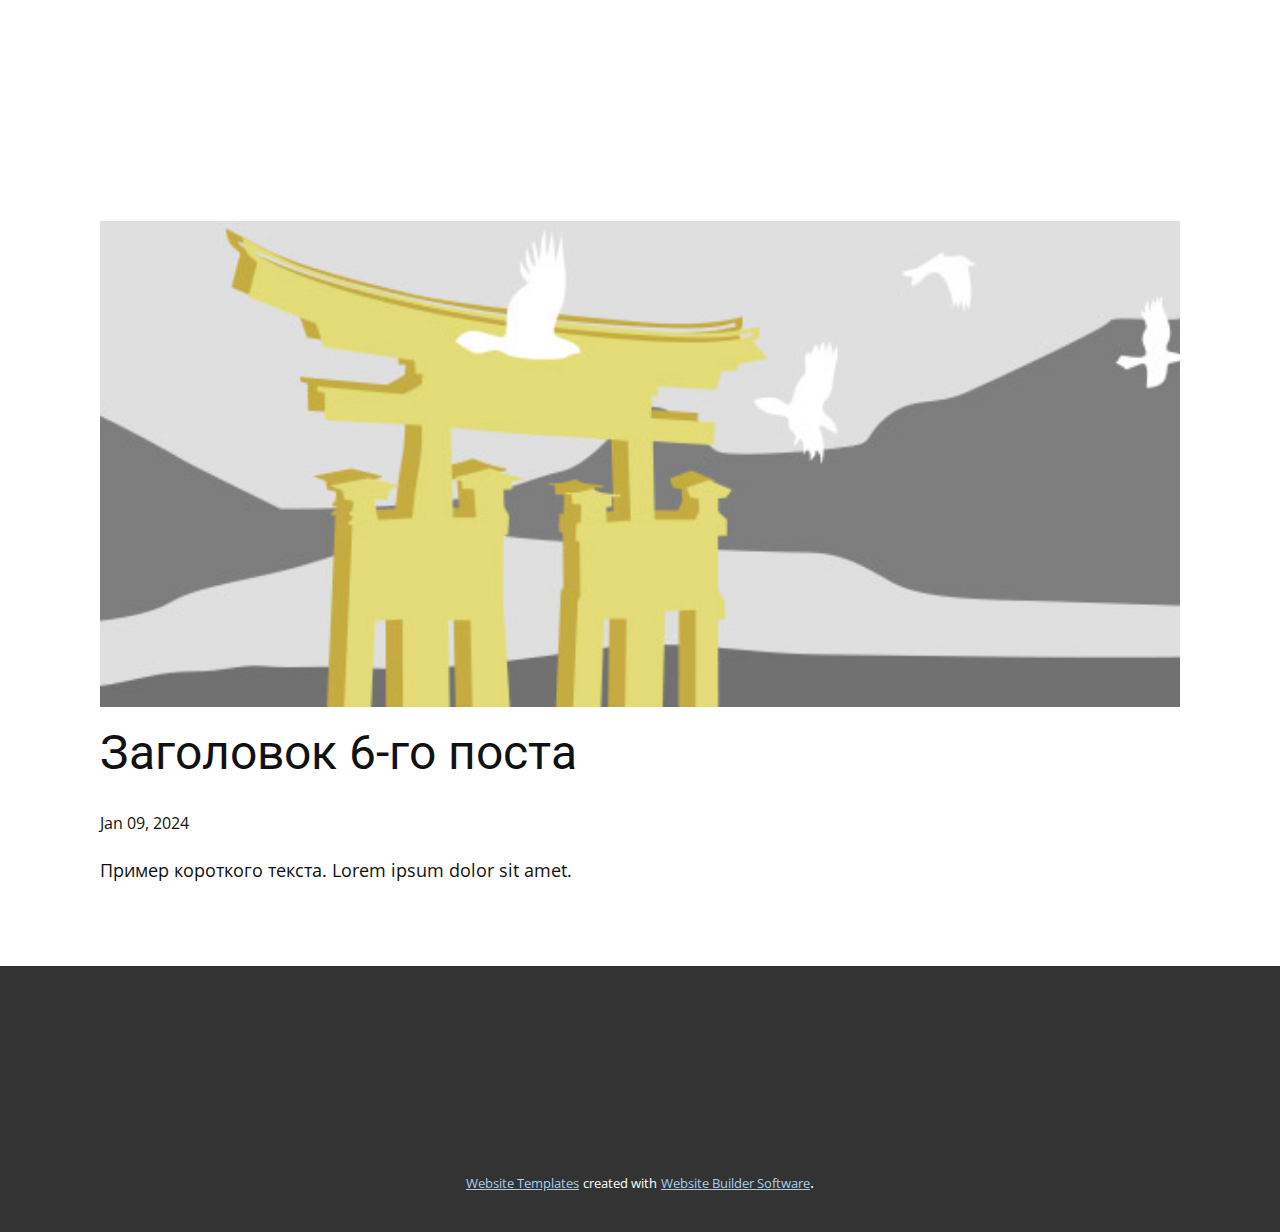
<file: blog/пост-5.html>
<!DOCTYPE html>
<html style="font-size: 16px;" lang="ru"><head>
    <meta name="viewport" content="width=device-width, initial-scale=1.0">
    <meta charset="utf-8">
    <meta name="keywords" content="Заголовок 1-го поста">
    <meta name="description" content="">
    <title>Заголовок 6-го поста</title>
    <link rel="stylesheet" href="../nicepage.css" media="screen">
<link rel="stylesheet" href="../Post-Template.css" media="screen">
    <script class="u-script" type="text/javascript" src="../jquery-1.9.1.min.js" defer=""></script>
    <script class="u-script" type="text/javascript" src="../nicepage.js" defer=""></script>
    <meta name="generator" content="Nicepage 6.4.0, nicepage.com">
    <link id="u-theme-google-font" rel="stylesheet" href="https://fonts.googleapis.com/css?family=Roboto:100,100i,300,300i,400,400i,500,500i,700,700i,900,900i|Open+Sans:300,300i,400,400i,500,500i,600,600i,700,700i,800,800i">
    
    
    
    <script type="application/ld+json">{
		"@context": "http://schema.org",
		"@type": "Organization",
		"name": ""
}</script>
    <meta name="theme-color" content="#478ac9">
  <meta data-intl-tel-input-cdn-path="intlTelInput/"></head>
  <body data-path-to-root="./" data-include-products="false" class="u-body u-xl-mode" data-lang="ru"><header class="u-clearfix u-container-align-center u-header u-sticky u-sticky-d29a u-header" id="sec-519b"><div class="u-clearfix u-sheet u-sheet-1"></div></header>
    <section class="u-align-center u-clearfix u-section-1" id="sec-8e7c">
      <div class="u-clearfix u-sheet u-valign-middle-md u-valign-middle-sm u-valign-middle-xs u-sheet-1"><!--post_details--><!--post_details_options_json--><!--{"source":""}--><!--/post_details_options_json--><!--blog_post-->
        <div class="u-container-style u-expanded-width u-post-details u-post-details-1">
          <div class="u-container-layout u-valign-middle u-container-layout-1"><!--blog_post_image-->
            <img alt="" class="u-blog-control u-expanded-width u-image u-image-default u-image-1" src="../images/8ad73f3c.jpeg"><!--/blog_post_image--><!--blog_post_header-->
            <h2 class="u-blog-control u-text u-text-1">Заголовок 6-го поста</h2><!--/blog_post_header--><!--blog_post_metadata-->
            <div class="u-blog-control u-metadata u-metadata-1"><!--blog_post_metadata_date-->
              <span class="u-meta-date u-meta-icon">Jan 09, 2024</span><!--/blog_post_metadata_date--><!--blog_post_metadata_category-->
              <!--/blog_post_metadata_category--><!--blog_post_metadata_comments-->
              <!--/blog_post_metadata_comments-->
            </div><!--/blog_post_metadata--><!--blog_post_content-->
            <div class="u-align-justify u-blog-control u-post-content u-text u-text-2 fr-view">
  Пример короткого текста. Lorem ipsum dolor sit amet.
  </div><!--/blog_post_content-->
          </div>
        </div><!--/blog_post--><!--/post_details-->
      </div>
    </section>
    
    
    
    <footer class="u-align-center u-clearfix u-footer u-grey-80 u-footer" id="sec-8508"><div class="u-clearfix u-sheet u-sheet-1"></div></footer>
    <section class="u-backlink u-clearfix u-grey-80">
      <a class="u-link" href="https://nicepage.com/website-templates" target="_blank">
        <span>Website Templates</span>
      </a>
      <p class="u-text">
        <span>created with</span>
      </p>
      <a class="u-link" href="" target="_blank">
        <span>Website Builder Software</span>
      </a>. 
    </section>
  
</body></html>
</file>
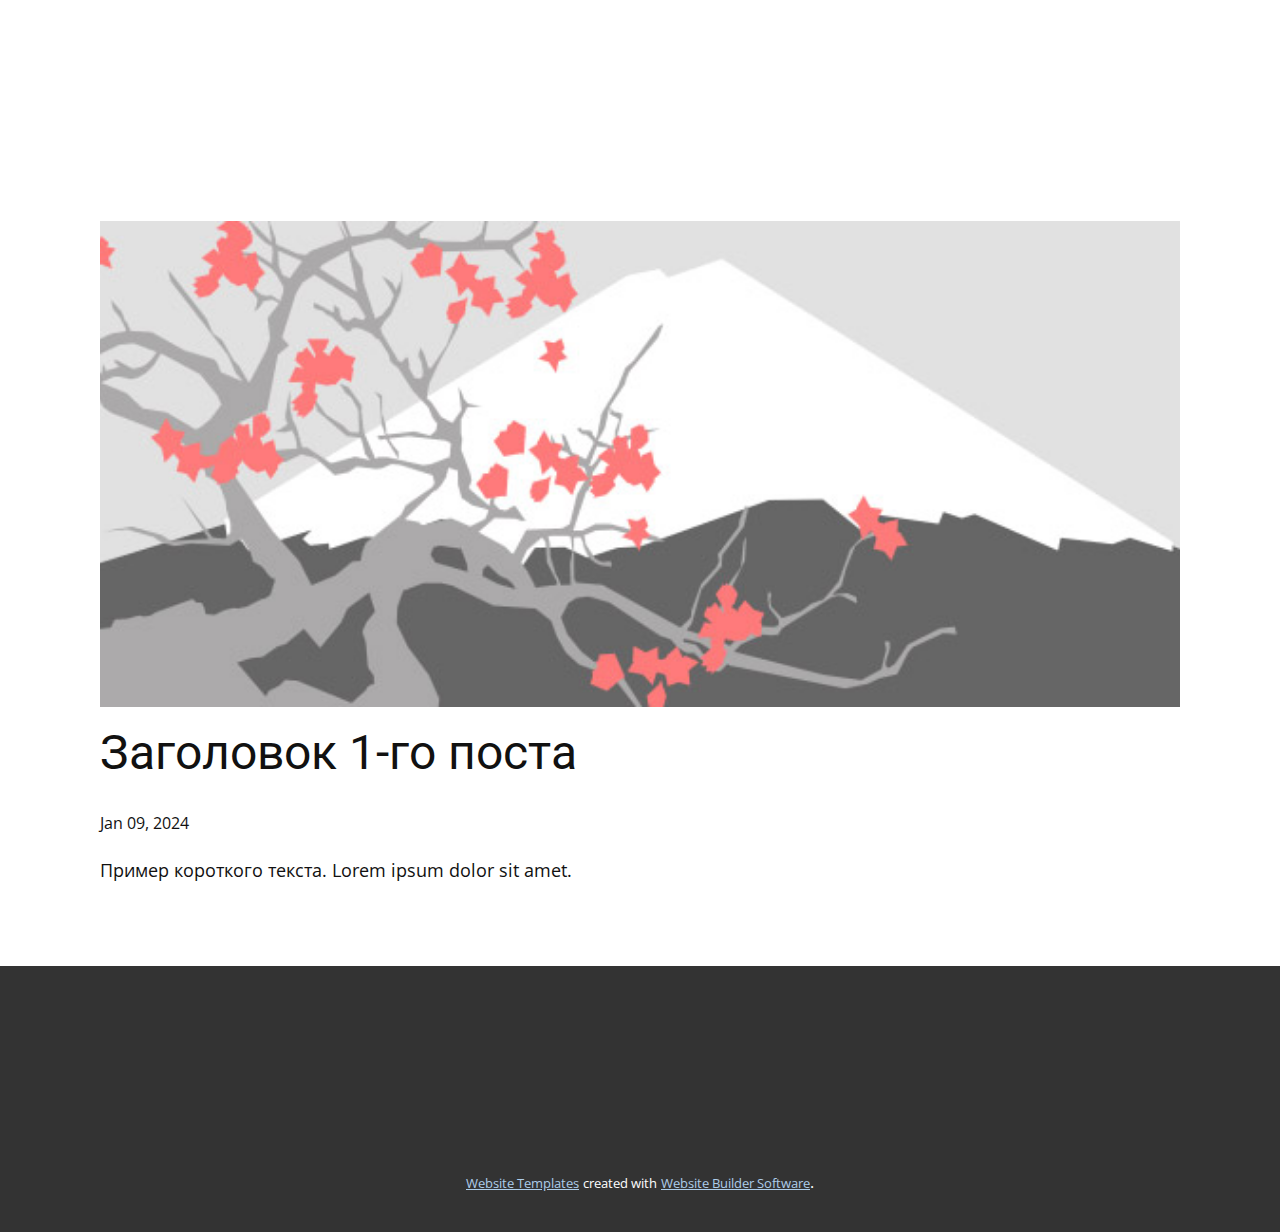
<file: blog/пост.html>
<!DOCTYPE html>
<html style="font-size: 16px;" lang="ru"><head>
    <meta name="viewport" content="width=device-width, initial-scale=1.0">
    <meta charset="utf-8">
    <meta name="keywords" content="Заголовок 1-го поста">
    <meta name="description" content="">
    <title>Заголовок 1-го поста</title>
    <link rel="stylesheet" href="../nicepage.css" media="screen">
<link rel="stylesheet" href="../Post-Template.css" media="screen">
    <script class="u-script" type="text/javascript" src="../jquery-1.9.1.min.js" defer=""></script>
    <script class="u-script" type="text/javascript" src="../nicepage.js" defer=""></script>
    <meta name="generator" content="Nicepage 6.4.0, nicepage.com">
    <link id="u-theme-google-font" rel="stylesheet" href="https://fonts.googleapis.com/css?family=Roboto:100,100i,300,300i,400,400i,500,500i,700,700i,900,900i|Open+Sans:300,300i,400,400i,500,500i,600,600i,700,700i,800,800i">
    
    
    
    <script type="application/ld+json">{
		"@context": "http://schema.org",
		"@type": "Organization",
		"name": ""
}</script>
    <meta name="theme-color" content="#478ac9">
  <meta data-intl-tel-input-cdn-path="intlTelInput/"></head>
  <body data-path-to-root="./" data-include-products="false" class="u-body u-xl-mode" data-lang="ru"><header class="u-clearfix u-container-align-center u-header u-sticky u-sticky-d29a u-header" id="sec-519b"><div class="u-clearfix u-sheet u-sheet-1"></div></header>
    <section class="u-align-center u-clearfix u-section-1" id="sec-8e7c">
      <div class="u-clearfix u-sheet u-valign-middle-md u-valign-middle-sm u-valign-middle-xs u-sheet-1"><!--post_details--><!--post_details_options_json--><!--{"source":""}--><!--/post_details_options_json--><!--blog_post-->
        <div class="u-container-style u-expanded-width u-post-details u-post-details-1">
          <div class="u-container-layout u-valign-middle u-container-layout-1"><!--blog_post_image-->
            <img alt="" class="u-blog-control u-expanded-width u-image u-image-default u-image-1" src="../images/0fd3416c.jpeg"><!--/blog_post_image--><!--blog_post_header-->
            <h2 class="u-blog-control u-text u-text-1">Заголовок 1-го поста</h2><!--/blog_post_header--><!--blog_post_metadata-->
            <div class="u-blog-control u-metadata u-metadata-1"><!--blog_post_metadata_date-->
              <span class="u-meta-date u-meta-icon">Jan 09, 2024</span><!--/blog_post_metadata_date--><!--blog_post_metadata_category-->
              <!--/blog_post_metadata_category--><!--blog_post_metadata_comments-->
              <!--/blog_post_metadata_comments-->
            </div><!--/blog_post_metadata--><!--blog_post_content-->
            <div class="u-align-justify u-blog-control u-post-content u-text u-text-2 fr-view">
  Пример короткого текста. Lorem ipsum dolor sit amet.
  </div><!--/blog_post_content-->
          </div>
        </div><!--/blog_post--><!--/post_details-->
      </div>
    </section>
    
    
    
    <footer class="u-align-center u-clearfix u-footer u-grey-80 u-footer" id="sec-8508"><div class="u-clearfix u-sheet u-sheet-1"></div></footer>
    <section class="u-backlink u-clearfix u-grey-80">
      <a class="u-link" href="https://nicepage.com/website-templates" target="_blank">
        <span>Website Templates</span>
      </a>
      <p class="u-text">
        <span>created with</span>
      </p>
      <a class="u-link" href="" target="_blank">
        <span>Website Builder Software</span>
      </a>. 
    </section>
  
</body></html>
</file>
